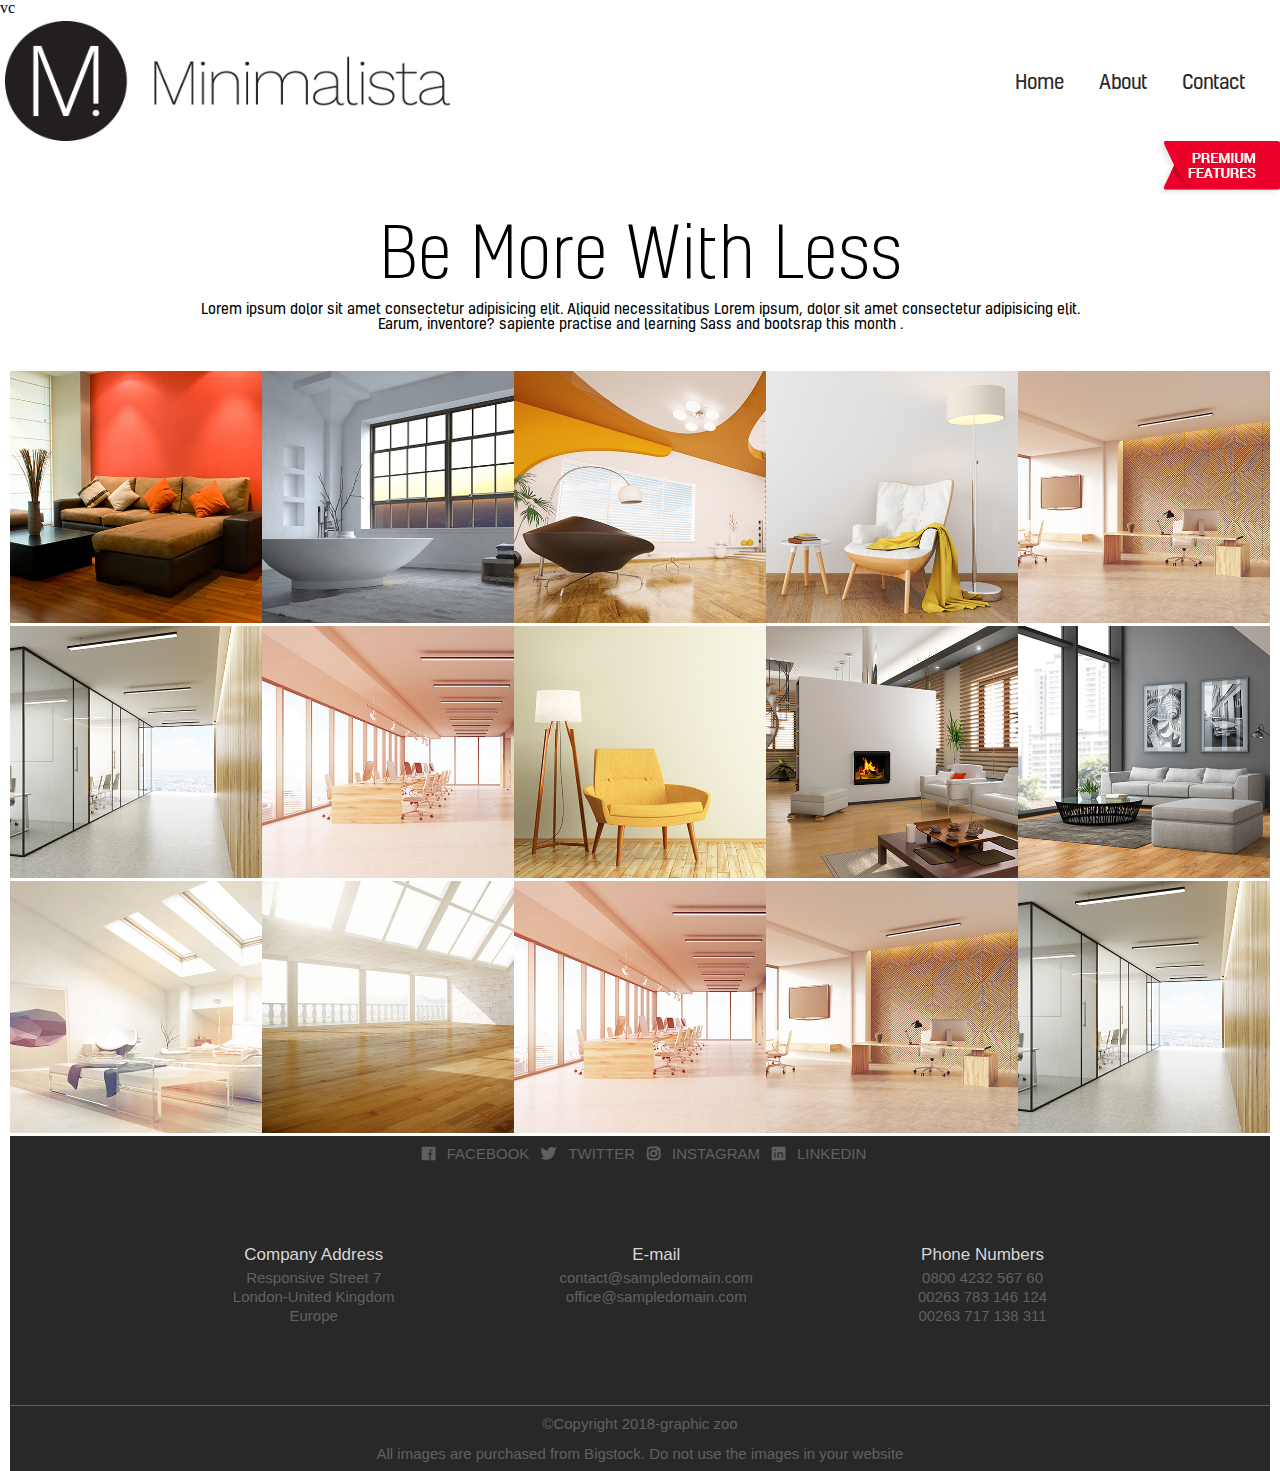
<file: index.html>
<!DOCTYPE html>
<html lang="en">
<head>
    <meta charset="UTF-8">
    <meta name="viewport" content="width=device-width, initial-scale=1.0">
    <title>Home Page</title>
    <link rel="stylesheet" href="./css/all.min.css">
vc    <link rel="stylesheet" href="./css/fonts.css">
    <link rel="stylesheet" href="./css/style.css">
</head>
<body>
    <!-- header -->
    <header>
        <img src="./img/logo-dark.png" alt="">
        <ul>
            <li><a href="index.html">Home</a></li>
            <li><a href="about.html">About</a></li>
            <li><a href="contact.html">Contact</a></li>
            
        </ul>
    </header>

    <!-- premium -->
    <section class="prem">
        <img src="./img/premium-features.png" alt="">
        
       <div class="intro">
        <h1>Be More With Less</h1>
        <p>Lorem ipsum dolor sit amet consectetur adipisicing elit. Aliquid necessitatibus Lorem ipsum, dolor sit amet consectetur adipisicing elit. Earum, inventore? sapiente practise and learning Sass and bootsrap this month .</p>
       </div>
    </section>

    <!-- gallery -->
    <section class="gallery">
        <div class="gallery-inner">
                <img class="image" src="./img/portfolio/thumb-01.jpg" alt="">
                <div class="image-overlay">
                    <div class="image-title">Reference Title</div>
                    <p class="image-description">Lorem ipsum, dolor sit amet consectetur adipisicing elit. Ipsum ipsa eaque totam, repudiandae voluptate reiciendis!</p>
                </div>
        </div>
        <div class="gallery-inner">
            <img class="image" src="./img/portfolio/thumb-02.jpg" alt="">
            <div class="image-overlay">
                <div class="image-title">Reference Title</div>
                <p class="image-description">Lorem ipsum, dolor sit amet consectetur adipisicing elit. Ipsum ipsa eaque totam, repudiandae voluptate reiciendis!</p>
            </div>
    </div>
    <div class="gallery-inner">
        <img class="image" src="./img/portfolio/thumb-03.jpg" alt="">
        <div class="image-overlay">
            <div class="image-title">Reference Title</div>
            <p class="image-description">Lorem ipsum, dolor sit amet consectetur adipisicing elit. Ipsum ipsa eaque totam, repudiandae voluptate reiciendis!</p>
        </div>
</div>
<div class="gallery-inner">
    <img class="image" src="./img/portfolio/thumb-04.jpg" alt="">
    <div class="image-overlay">
        <div class="image-title">Reference Title</div>
        <p class="image-description">Lorem ipsum, dolor sit amet consectetur adipisicing elit. Ipsum ipsa eaque totam, repudiandae voluptate reiciendis!</p>
    </div>
</div>
<div class="gallery-inner">
    <img class="image" src="./img/portfolio/thumb-05.jpg" alt="">
    <div class="image-overlay">
        <div class="image-title">Reference Title</div>
        <p class="image-description">Lorem ipsum, dolor sit amet consectetur adipisicing elit. Ipsum ipsa eaque totam, repudiandae voluptate reiciendis!</p>
    </div>
</div>
<div class="gallery-inner">
    <img class="image" src="./img/portfolio/thumb-06.jpg" alt="">
    <div class="image-overlay">
        <div class="image-title">Reference Title</div>
        <p class="image-description">Lorem ipsum, dolor sit amet consectetur adipisicing elit. Ipsum ipsa eaque totam, repudiandae voluptate reiciendis!</p>
    </div>
</div>
<div class="gallery-inner">
    <img class="image" src="./img/portfolio/thumb-07.jpg" alt="">
    <div class="image-overlay">
        <div class="image-title">Reference Title</div>
        <p class="image-description">Lorem ipsum, dolor sit amet consectetur adipisicing elit. Ipsum ipsa eaque totam, repudiandae voluptate reiciendis!</p>
    </div>
</div>
<div class="gallery-inner">
    <img class="image" src="./img/portfolio/thumb-08.jpg" alt="">
    <div class="image-overlay">
        <div class="image-title">Reference Title</div>
        <p class="image-description">Lorem ipsum, dolor sit amet consectetur adipisicing elit. Ipsum ipsa eaque totam, repudiandae voluptate reiciendis!</p>
    </div>
</div>
<div class="gallery-inner">
    <img class="image" src="./img/portfolio/thumb-09.jpg" alt="">
    <div class="image-overlay">
        <div class="image-title">Reference Title</div>
        <p class="image-description">Lorem ipsum, dolor sit amet consectetur adipisicing elit. Ipsum ipsa eaque totam, repudiandae voluptate reiciendis!</p>
    </div>
</div>
<div class="gallery-inner">
    <img class="image" src="./img/portfolio/thumb-10.jpg" alt="">
    <div class="image-overlay">
        <div class="image-title">Reference Title</div>
        <p class="image-description">Lorem ipsum, dolor sit amet consectetur adipisicing elit. Ipsum ipsa eaque totam, repudiandae voluptate reiciendis!</p>
    </div>
</div>
<div class="gallery-inner">
    <img class="image" src="./img/portfolio/thumb-11.jpg" alt="">
    <div class="image-overlay">
        <div class="image-title">Reference Title</div>
        <p class="image-description">Lorem ipsum, dolor sit amet consectetur adipisicing elit. Ipsum ipsa eaque totam, repudiandae voluptate reiciendis!</p>
    </div>
</div>
<div class="gallery-inner">
    <img class="image" src="./img/portfolio/thumb-12.jpg" alt="">
    <div class="image-overlay">
        <div class="image-title">Reference Title</div>
        <p class="image-description">Lorem ipsum, dolor sit amet consectetur adipisicing elit. Ipsum ipsa eaque totam, repudiandae voluptate reiciendis!</p>
    </div>
</div>
<div class="gallery-inner">
    <img class="image" src="./img/portfolio/thumb-07.jpg" alt="">
    <div class="image-overlay">
        <div class="image-title">Reference Title</div>
        <p class="image-description">Lorem ipsum, dolor sit amet consectetur adipisicing elit. Ipsum ipsa eaque totam, repudiandae voluptate reiciendis!</p>
    </div>
</div>
<div class="gallery-inner">
    <img class="image" src="./img/portfolio/thumb-05.jpg" alt="">
    <div class="image-overlay">
        <div class="image-title">Reference Title</div>
        <p class="image-description">Lorem ipsum, dolor sit amet consectetur adipisicing elit. Ipsum ipsa eaque totam, repudiandae voluptate reiciendis!</p>
    </div>
</div>
<div class="gallery-inner">
    <img class="image" src="./img/portfolio/thumb-06.jpg" alt="">
    <div class="image-overlay">
        <div class="image-title">Reference Title</div>
        <p class="image-description">Lorem ipsum, dolor sit amet consectetur adipisicing elit. Ipsum ipsa eaque totam, repudiandae voluptate reiciendis!</p>
    </div>
</div>


     
    </section>

    <!-- footer -->
    <footer>
        <div class="footer-inner">
            <div class="icons">
                <i class="fab fa-facebook">  </i>
                <p>FACEBOOK</p>
                <i class="fab fa-twitter">  </i>
                <p>TWITTER</p>
                <i class="fab fa-instagram"> </i>
                <p>INSTAGRAM</p>
                <i class="fab fa-linkedin"> </i>
                <p>LINKEDIN</p>
    
             </div>
    
            <div class="visit">
                
                <div class="visit-items">
                    <h2>Company Address</h2>
                    <p>Responsive Street 7</p>
                    <p>London-United Kingdom</p>
                    <p>Europe</p>
                </div>
                <div class="visit-items">
                    <h2>E-mail</h2>
                    <p>contact@sampledomain.com</p>
                    <p>office@sampledomain.com</p>
                </div>
                <div class="visit-items">
                    <h2>Phone Numbers</h2>
                    <p>0800 4232 567 60</p>
                    <p>00263 783 146 124</p>
                    <p>00263 717 138 311</p>
                </div>
            </div>
            <hr>
            <h3>&copy;Copyright 2018-graphic zoo</h3>
            <h4>All images are purchased from Bigstock. Do not use the images in your website</h4>

        </div>
     
    </footer>
</body>
</html>
</file>
<file: css/fonts.css>
@font-face{
    font-family: "Kelson-Regular";
    src: url(../Fonts/Kelson-Regular.ttf);
    font-style: normal;
}

@font-face{
    font-family: "Kelson-Light";
    src: url(../Fonts/Kelson-Light.ttf);
    font-style: normal;
}
</file>
<file: css/style.css>
*, *:before, *:after {
  -webkit-box-sizing: border-box;
          box-sizing: border-box;
}

html, body, div, span, object, iframe, figure, h1, h2, h3, h4, h5, h6, p, blockquote, pre, a, code, em, img, small, strike, strong, sub, sup, tt, b, u, i, ol, ul, li, fieldset, form, label, table, caption, tbody, tfoot, thead, tr, th, td, main, canvas, embed, footer, header, nav, section, video {
  margin: 0;
  padding: 0;
  border: 0;
  font-size: 100%;
  font: inherit;
  vertical-align: baseline;
  text-rendering: optimizeLegibility;
  -webkit-font-smoothing: antialiased;
  -webkit-text-size-adjust: none;
     -moz-text-size-adjust: none;
      -ms-text-size-adjust: none;
          text-size-adjust: none;
}

footer, header, nav, section, main {
  display: block;
}

body {
  line-height: 1;
}

ol, ul {
  list-style: none;
}

blockquote, q {
  quotes: none;
}

blockquote:before, blockquote:after, q:before, q:after {
  content: '';
  content: none;
}

table {
  border-collapse: collapse;
  border-spacing: 0;
}

input {
  -webkit-appearance: none;
  border-radius: 0;
}

@-webkit-keyframes animate {
  0% {
    -webkit-transform: scale(1);
            transform: scale(1);
  }
  100% {
    -webkit-transform: scale(1.5);
            transform: scale(1.5);
  }
}

@keyframes animate {
  0% {
    -webkit-transform: scale(1);
            transform: scale(1);
  }
  100% {
    -webkit-transform: scale(1.5);
            transform: scale(1.5);
  }
}

header {
  display: -webkit-box;
  display: -ms-flexbox;
  display: flex;
  font-family: "Kelson-Regular";
  padding: 5px;
  -webkit-box-pack: justify;
      -ms-flex-pack: justify;
          justify-content: space-between;
  -webkit-box-align: center;
      -ms-flex-align: center;
          align-items: center;
}

header img {
  width: 35%;
}

header ul {
  list-style: none;
  display: -webkit-box;
  display: -ms-flexbox;
  display: flex;
  color: #282828;
}

header li a {
  color: #282828;
  text-decoration: none;
  display: -webkit-box;
  display: -ms-flexbox;
  display: flex;
  font-size: 12px;
  margin-left: 5px;
}

.prem img {
  top: 45px;
  right: 0;
  position: fixed;
}

.prem .intro h1 {
  font-size: 45px;
  font-weight: lighter;
  font-family: "Kelson-Light";
  text-align: center;
  margin-top: 70px;
}

.prem .intro p {
  font-family: "Kelson-Regular";
  text-align: center;
  font-size: 12px;
  margin: 5px auto 30px auto;
  padding: 5px;
}

.info {
  font-family: "Kelson-Light";
  padding: 5px;
  color: #606060;
}

.info img {
  width: 100%;
}

.info .info-inner {
  background-color: #282828;
  padding: 0px;
  text-align: center;
}

.info .info-inner i {
  color: #D6D6D6;
  font-size: 20px;
  margin-top: 20px;
}

.info .info-inner h2 {
  text-align: center;
  padding: 5px;
  margin-top: 5px;
  font-size: 17px;
  color: #D6D6D6;
}

.info .info-inner p {
  text-align: center;
  font-size: 13px;
  padding: 2px;
  color: #606060;
}

.offers .offers-inner {
  padding: 5px;
}

.offers .img {
  height: 200px;
  width: 100%;
  padding: 0 5px;
  overflow: hidden;
}

.offers .img:hover img {
  -webkit-transform: scale(1.5);
          transform: scale(1.5);
}

.offers .img img {
  width: 100%;
  -webkit-transform: translateY(-50px);
          transform: translateY(-50px);
  height: auto;
  padding: 0;
  -webkit-transition: all 0.7s ease-in-out;
  transition: all 0.7s ease-in-out;
}

.offers h4 {
  font-family: "Kelson-Regular";
  text-align: center;
  padding: 5px;
  margin-top: 10px;
  font-size: 20px;
  color: #434343;
}

.offers p {
  font-family: "Kelson-Regular";
  text-align: center;
  font-size: 12px;
  margin: 5px 0px 10px 0px;
  padding: 5px;
  color: #4B4B4B;
}

.team {
  text-align: center;
}

.team h2 {
  font-family: 'Kelson-Light';
  padding: 5px;
  margin: 20px auto 5px auto;
  font-size: 40px;
  color: #434343;
}

.team p {
  font-family: "Kelson-Regular";
  text-align: center;
  font-size: 12px;
  margin: 5px 0px 10px 0px;
  padding: 5px;
  color: #606060;
}

.teams {
  font-family: "Kelson-Regular";
  padding: 0px 5px;
}

.teams img {
  width: 100%;
}

.teams h4 {
  padding: 5px;
  font-size: 17px;
}

.teams p {
  padding: 0px 0px 0px 5px;
  font-size: 12px;
}

.teams i {
  padding: 5px 0px 20px 5px;
  color: #606060;
}

.Sub {
  padding: 10px;
}

.Sub h5 {
  font-family: "Kelson-Regular";
  color: #434343;
  margin: 50px 0px 15px 0px;
  font-size: 20px;
  text-align: center;
}

.Sub #subject {
  width: 90%;
  padding: 10px;
  font-size: 15px;
  margin-top: 5px;
  font-family: "Kelson-Regular";
}

.Sub #sub {
  width: 90%;
  padding: 10px;
  font-family: "Kelson-Regular";
  color: #D6D6D6;
  background-color: #E4A62F;
  border-color: white;
}

.Sub #message {
  font-size: 15px;
  margin-top: 5px;
  border-color: #434343;
  padding: 5px;
  font-family: "Kelson-Regular";
}

.Sub .name {
  display: -webkit-box;
  display: -ms-flexbox;
  display: flex;
  -webkit-box-orient: vertical;
  -webkit-box-direction: normal;
      -ms-flex-direction: column;
          flex-direction: column;
}

.Sub .name #name {
  width: 90%;
  padding: 10px;
  font-size: 15px;
  font-family: "Kelson-regular";
}

.Sub .name #email {
  width: 90%;
  padding: 10px;
  font-size: 15px;
  margin-bottom: 5px;
  font-family: "Kelson-Regular";
}

.logo {
  padding: 5px;
  -webkit-box-pack: justify;
      -ms-flex-pack: justify;
          justify-content: space-between;
  display: -webkit-box;
  display: -ms-flexbox;
  display: flex;
}

.logo .logo-inner {
  -webkit-box-pack: space-evenly;
      -ms-flex-pack: space-evenly;
          justify-content: space-evenly;
  display: -webkit-box;
  display: -ms-flexbox;
  display: flex;
  -webkit-box-align: center;
      -ms-flex-align: center;
          align-items: center;
  margin: 0 auto;
  -ms-flex-wrap: wrap;
      flex-wrap: wrap;
}

.logo .logo-inner img {
  width: 40%;
  -webkit-box-pack: space-evenly;
      -ms-flex-pack: space-evenly;
          justify-content: space-evenly;
}

.gallery {
  display: -webkit-box;
  display: -ms-flexbox;
  display: flex;
  width: 100%;
  -ms-flex-wrap: wrap;
      flex-wrap: wrap;
  padding: 0px 2px;
}

.gallery .gallery-inner {
  width: 33%;
  position: relative;
}

.gallery .gallery-inner .image-overlay {
  position: absolute;
  top: 0;
  left: 0;
  width: 100%;
  height: 100%;
  background-color: #ffd90098;
  color: #ffffff;
  font-family: 'Kelson-Regular';
  display: -webkit-box;
  display: -ms-flexbox;
  display: flex;
  -webkit-box-orient: vertical;
  -webkit-box-direction: normal;
      -ms-flex-direction: column;
          flex-direction: column;
  -webkit-box-align: center;
      -ms-flex-align: center;
          align-items: center;
  -webkit-box-pack: center;
      -ms-flex-pack: center;
          justify-content: center;
  padding: 10px;
  opacity: 0;
  -webkit-transition: all 0.7s ease-in-out;
  transition: all 0.7s ease-in-out;
}

.gallery .gallery-inner .image-overlay:hover {
  opacity: 1;
}

.gallery .gallery-inner .image-overlay .image-title {
  font-size: 15px;
  font-weight: bold;
}

.gallery .gallery-inner .image-overlay .image-description {
  font-size: 10px;
  margin-top: 10px;
}

.gallery .gallery-inner img {
  width: 100%;
  padding-top: 0px;
}

.gallery .gallery-inner img .image {
  display: block;
  width: 100%;
}

.gallery .gallery-inner img img {
  width: 100%;
  padding-top: 0px;
}

footer {
  font-family: -apple-system, BlinkMacSystemFont, 'Segoe UI', Roboto, Oxygen, Ubuntu, Cantarell, 'Open Sans', 'Helvetica Neue', sans-serif;
  color: #606060;
  padding: 0px 3px;
}

footer .footer-inner {
  background-color: #282828;
}

footer .footer-inner .icons {
  -webkit-box-pack: center;
      -ms-flex-pack: center;
          justify-content: center;
  display: -webkit-box;
  display: -ms-flexbox;
  display: flex;
  -webkit-box-align: center;
      -ms-flex-align: center;
          align-items: center;
}

footer i {
  font-size: 15px;
  font-family: -apple-system, BlinkMacSystemFont, 'Segoe UI', Roboto, Oxygen, Ubuntu, Cantarell, 'Open Sans', 'Helvetica Neue', sans-serif;
  padding: 2px 2px;
  font-weight: bolder;
}

footer h2 {
  text-align: center;
  padding: 5px;
  margin-top: 10px;
  font-size: 17px;
  color: #D6D6D6;
}

footer p {
  text-align: center;
  font-size: 12px;
  padding: 2px;
  color: #606060;
}

footer hr {
  height: 1px;
  border: none;
  background-color: #606060;
  margin: 20px 0px 10px 0px;
}

footer h3 {
  text-align: center;
  font-size: 12px;
  margin-bottom: 5px;
  color: #606060;
}

footer h4 {
  text-align: center;
  padding: 10px;
  font-size: 12px;
  color: #606060;
}

@media (min-width: 568px) {
  footer p {
    font-size: 15px;
  }
  footer h3 {
    font-size: 15px;
  }
  footer h4 {
    font-size: 15px;
  }
  footer i {
    font-size: 17px;
    padding: 2px 2px;
  }
  .info .info-inner {
    display: -webkit-box;
    display: -ms-flexbox;
    display: flex;
  }
  .info .info-inner img {
    width: 52%;
  }
  .info .info-inner .info-inner-item {
    display: -webkit-box;
    display: -ms-flexbox;
    display: flex;
    -webkit-box-orient: vertical;
    -webkit-box-direction: normal;
        -ms-flex-direction: column;
            flex-direction: column;
    padding: 50px;
  }
  .Sub h5 {
    font-size: 30px;
  }
  .Sub .name {
    display: -webkit-box;
    display: -ms-flexbox;
    display: flex;
    -webkit-box-orient: horizontal;
    -webkit-box-direction: normal;
        -ms-flex-direction: row;
            flex-direction: row;
    padding: 0px;
  }
  .Sub .name #email {
    width: 45%;
    padding: 13px;
  }
  .Sub .name #name {
    width: 45%;
    margin-left: 5px;
    padding: 5px;
    margin-bottom: 5px;
  }
  .Sub #message {
    padding: 10px;
    width: 90%;
    margin-top: 10px;
  }
  .Sub #sub {
    padding: 15px;
  }
  .offers {
    display: -webkit-box;
    display: -ms-flexbox;
    display: flex;
  }
  .offers .img {
    width: 100%;
    height: 120px;
  }
  .offers img {
    width: 100%;
  }
  .offers h4 {
    font-size: 16px;
  }
  .offers p {
    font-size: 10px;
  }
  .teams {
    text-align: center;
  }
  .teams .teams-inner {
    display: -webkit-box;
    display: -ms-flexbox;
    display: flex;
    width: 60%;
    padding: 5px;
  }
  .teams .teams-inner .inner {
    padding: 60px;
  }
  .teams .teams-inner .inner h4 {
    font-size: 25px;
  }
  .teams .teams-inner .inner p {
    font-size: 15px;
  }
  .teams .teams-inner .inner i {
    font-size: 20px;
  }
  .logo .logo-inner img {
    width: 30%;
  }
}

@media (min-width: 768px) {
  header li a {
    color: #282828;
    text-decoration: none;
    display: -webkit-box;
    display: -ms-flexbox;
    display: flex;
    font-size: 12px;
    margin-right: 30px;
  }
  .info .info-inner {
    display: -webkit-box;
    display: -ms-flexbox;
    display: flex;
  }
  .info .info-inner img {
    width: 52%;
  }
  .info .info-inner .info-inner-item {
    display: -webkit-box;
    display: -ms-flexbox;
    display: flex;
    -webkit-box-orient: vertical;
    -webkit-box-direction: normal;
        -ms-flex-direction: column;
            flex-direction: column;
    padding: 100px;
  }
  .prem img {
    top: 80px;
    right: 0;
    position: fixed;
  }
  .prem .intro h1 {
    font-size: 50px;
    font-weight: lighter;
    font-family: "Kelson-Light";
    text-align: center;
    margin-top: 70px;
  }
  .prem .intro p {
    font-family: "Kelson-Regular";
    text-align: center;
    font-size: 12px;
    padding: 10px 70px 10px 70px;
  }
  .gallery {
    display: -webkit-box;
    display: -ms-flexbox;
    display: flex;
    width: 100%;
    -ms-flex-wrap: wrap;
        flex-wrap: wrap;
  }
  .gallery .gallery-inner {
    width: 20%;
  }
  .gallery .gallery-inner img {
    width: 100%;
    padding-top: 0px;
  }
  footer {
    text-align: center;
  }
  footer .visit {
    display: -webkit-box;
    display: -ms-flexbox;
    display: flex;
    -webkit-box-pack: center;
        -ms-flex-pack: center;
            justify-content: center;
    padding: 60px;
    -webkit-box-pack: space-evenly;
        -ms-flex-pack: space-evenly;
            justify-content: space-evenly;
  }
  footer i {
    font-size: 15px;
    padding: 10px;
  }
  .offers {
    display: -webkit-box;
    display: -ms-flexbox;
    display: flex;
    padding: 80px;
  }
  .offers img {
    padding: 20px;
    width: 100%;
  }
  .offers p {
    font-family: "Kelson-Regular";
    text-align: center;
    font-size: 10px;
    margin: 5px 0px 10px 0px;
    padding: 5px;
    color: #4B4B4B;
  }
  .offers h4 {
    font-family: "Kelson-Regular";
    text-align: center;
    padding: 5px;
    margin-top: 10px;
    font-size: 13px;
    color: #434343;
  }
  .team p {
    padding: 0px 100px;
  }
  .teams {
    display: -webkit-box;
    display: -ms-flexbox;
    display: flex;
    -webkit-box-pack: center;
        -ms-flex-pack: center;
            justify-content: center;
    -webkit-box-align: center;
        -ms-flex-align: center;
            align-items: center;
  }
  .teams i {
    font-size: 40px;
  }
  .teams .teams-inner {
    display: block;
    width: 18%;
    padding: 8px;
  }
  .teams .teams-inner .inner {
    padding: 0px;
  }
  .teams .teams-inner .inner h4 {
    font-size: 13px;
  }
  .teams .teams-inner .inner p {
    font-size: 10px;
  }
  .teams .teams-inner .inner i {
    font-size: 13px;
  }
  .logo .logo-inner {
    padding: 25px;
  }
  .logo .logo-inner img {
    width: 17%;
  }
  .Sub {
    text-align: center;
  }
  .Sub .name {
    -webkit-box-pack: center;
        -ms-flex-pack: center;
            justify-content: center;
  }
  .Sub .name #email {
    padding: 5px;
    width: 25%;
  }
  .Sub .name #name {
    width: 25%;
    padding: 5px;
  }
  .Sub #subject {
    width: 50%;
    padding: 5px;
  }
  .Sub #message {
    padding: 5px;
    width: 50%;
    margin-top: 10px;
  }
  .Sub #sub {
    padding: 5px;
    width: 50%;
  }
  .Sub h5 {
    font-size: 22px;
  }
}

@media (min-width: 992px) {
  header li a {
    color: #282828;
    text-decoration: none;
    display: -webkit-box;
    display: -ms-flexbox;
    display: flex;
    font-size: 12px;
    margin-right: 30px;
  }
  .info .info-inner {
    display: -webkit-box;
    display: -ms-flexbox;
    display: flex;
  }
  .info .info-inner img {
    width: 55%;
  }
  .info .info-inner .info-inner-item {
    display: -webkit-box;
    display: -ms-flexbox;
    display: flex;
    -webkit-box-orient: vertical;
    -webkit-box-direction: normal;
        -ms-flex-direction: column;
            flex-direction: column;
    padding: 180px;
  }
  .offers .img {
    width: 100%;
    height: 170px;
  }
  .offers h4 {
    font-size: 18px;
  }
  .offers p {
    font-size: 12px;
  }
  .gallery {
    display: -webkit-box;
    display: -ms-flexbox;
    display: flex;
    padding: 0px 10px;
    width: 100%;
    -ms-flex-wrap: wrap;
        flex-wrap: wrap;
  }
  .gallery .gallery-inner {
    width: 20%;
    position: relative;
  }
  .gallery .gallery-inner .image-overlay {
    position: absolute;
    top: 0;
    left: 0;
    width: 100%;
    height: 100%;
    background-color: #ffd90098;
    color: #ffffff;
    font-family: 'Kelson-Regular';
    display: -webkit-box;
    display: -ms-flexbox;
    display: flex;
    -webkit-box-orient: vertical;
    -webkit-box-direction: normal;
        -ms-flex-direction: column;
            flex-direction: column;
    -webkit-box-align: center;
        -ms-flex-align: center;
            align-items: center;
    -webkit-box-pack: center;
        -ms-flex-pack: center;
            justify-content: center;
    padding: 10px;
    opacity: 0;
    -webkit-transition: all 0.7s ease-in-out;
    transition: all 0.7s ease-in-out;
  }
  .gallery .gallery-inner .image-overlay:hover {
    opacity: 1;
  }
  .gallery .gallery-inner .image-overlay .image-title {
    font-size: 25px;
    font-weight: bold;
  }
  .gallery .gallery-inner .image-overlay .image-description {
    font-size: 15px;
    margin-top: 10px;
  }
  .gallery .gallery-inner img {
    width: 100%;
    padding-top: 0px;
  }
  footer {
    padding: 0px 10px;
  }
  .prem img {
    top: 80px;
    right: 0;
    position: fixed;
  }
  .prem .intro p {
    padding: 10px 120px 10px 120px;
  }
}

@media (min-width: 1200px) {
  header li a {
    color: #282828;
    text-decoration: none;
    display: -webkit-box;
    display: -ms-flexbox;
    display: flex;
    font-size: 20px;
    margin-right: 30px;
  }
  .offers {
    display: -webkit-box;
    display: -ms-flexbox;
    display: flex;
    padding: 30px 200px;
  }
  .offers .offers-inner {
    width: 30%;
    padding: 5px;
  }
  .offers .offers-inner .img {
    height: 200px;
    width: 100%;
    padding: 0;
    overflow: hidden;
  }
  .offers .offers-inner .img:hover img {
    -webkit-transform: scale(1.5);
            transform: scale(1.5);
  }
  .offers .offers-inner .img img {
    width: 100%;
    -webkit-transform: translateY(-50px);
            transform: translateY(-50px);
    height: auto;
    padding: 0;
    -webkit-transition: all 0.7s ease-in-out;
    transition: all 0.7s ease-in-out;
  }
  .offers h4 {
    font-family: "Kelson-Regular";
    text-align: center;
    padding: 5px;
    margin-top: 10px;
    font-size: 20px;
    color: #434343;
  }
  .offers p {
    font-family: "Kelson-Regular";
    text-align: center;
    font-size: 15px;
    margin: 5px 0px 10px 0px;
    padding: 0;
    color: #4B4B4B;
  }
  .teams .teams-inner .inner h4 {
    font-size: 20px;
  }
  .teams .teams-inner .inner p {
    font-size: 15px;
  }
  .teams .teams-inner .inner i {
    font-size: 20px;
  }
  .team h2 {
    font-size: 60px;
  }
  .team p {
    padding: 0px 350px;
    font-size: 15px;
  }
  .info .info-inner {
    display: -webkit-box;
    display: -ms-flexbox;
    display: flex;
  }
  .info .info-inner img {
    width: 100%;
  }
  .info .info-inner .info-inner-item {
    display: -webkit-box;
    display: -ms-flexbox;
    display: flex;
    -webkit-box-orient: vertical;
    -webkit-box-direction: normal;
        -ms-flex-direction: column;
            flex-direction: column;
    padding: 160px 275px;
  }
  .prem img {
    top: 140px;
    right: 0;
    position: fixed;
  }
  .prem .intro h1 {
    font-size: 70px;
    font-weight: lighter;
    font-family: "Kelson-Light";
    text-align: center;
    margin-top: 70px;
  }
  .prem .intro p {
    padding: 10px 200px;
    font-size: 15px;
  }
  .gallery {
    display: -webkit-box;
    display: -ms-flexbox;
    display: flex;
    width: 100%;
    -ms-flex-wrap: wrap;
        flex-wrap: wrap;
  }
  .gallery .gallery-inner {
    width: 20%;
    position: relative;
  }
  .gallery .gallery-inner .image-overlay {
    position: absolute;
    top: 0;
    left: 0;
    width: 100%;
    height: 100%;
    background-color: #ffd90098;
    color: #ffffff;
    font-family: 'Kelson-Regular';
    display: -webkit-box;
    display: -ms-flexbox;
    display: flex;
    -webkit-box-orient: vertical;
    -webkit-box-direction: normal;
        -ms-flex-direction: column;
            flex-direction: column;
    -webkit-box-align: center;
        -ms-flex-align: center;
            align-items: center;
    -webkit-box-pack: center;
        -ms-flex-pack: center;
            justify-content: center;
    padding: 10px;
    opacity: 0;
    -webkit-transition: all 0.7s ease-in-out;
    transition: all 0.7s ease-in-out;
  }
  .gallery .gallery-inner .image-overlay:hover {
    opacity: 1;
  }
  .gallery .gallery-inner .image-overlay .image-title {
    font-size: 25px;
    font-weight: bold;
  }
  .gallery .gallery-inner .image-overlay .image-description {
    font-size: 15px;
    margin-top: 10px;
  }
  .gallery .gallery-inner img {
    width: 100%;
    padding-top: 0px;
  }
}
/*# sourceMappingURL=style.css.map */
</file>
<file: css/all.min.css>
.fa,.fab,.fal,.far,.fas{-moz-osx-font-smoothing:grayscale;-webkit-font-smoothing:antialiased;display:inline-block;font-style:normal;font-variant:normal;text-rendering:auto;line-height:1}.fa-lg{font-size:1.33333em;line-height:.75em;vertical-align:-.0667em}.fa-xs{font-size:.75em}.fa-sm{font-size:.875em}.fa-1x{font-size:1em}.fa-2x{font-size:2em}.fa-3x{font-size:3em}.fa-4x{font-size:4em}.fa-5x{font-size:5em}.fa-6x{font-size:6em}.fa-7x{font-size:7em}.fa-8x{font-size:8em}.fa-9x{font-size:9em}.fa-10x{font-size:10em}.fa-fw{text-align:center;width:1.25em}.fa-ul{list-style-type:none;margin-left:2.5em;padding-left:0}.fa-ul>li{position:relative}.fa-li{left:-2em;position:absolute;text-align:center;width:2em;line-height:inherit}.fa-border{border:.08em solid #eee;border-radius:.1em;padding:.2em .25em .15em}.fa-pull-left{float:left}.fa-pull-right{float:right}.fa.fa-pull-left,.fab.fa-pull-left,.fal.fa-pull-left,.far.fa-pull-left,.fas.fa-pull-left{margin-right:.3em}.fa.fa-pull-right,.fab.fa-pull-right,.fal.fa-pull-right,.far.fa-pull-right,.fas.fa-pull-right{margin-left:.3em}.fa-spin{animation:fa-spin 2s infinite linear}.fa-pulse{animation:fa-spin 1s infinite steps(8)}@keyframes fa-spin{0%{transform:rotate(0deg)}to{transform:rotate(1turn)}}.fa-rotate-90{-ms-filter:"progid:DXImageTransform.Microsoft.BasicImage(rotation=1)";transform:rotate(90deg)}.fa-rotate-180{-ms-filter:"progid:DXImageTransform.Microsoft.BasicImage(rotation=2)";transform:rotate(180deg)}.fa-rotate-270{-ms-filter:"progid:DXImageTransform.Microsoft.BasicImage(rotation=3)";transform:rotate(270deg)}.fa-flip-horizontal{-ms-filter:"progid:DXImageTransform.Microsoft.BasicImage(rotation=0, mirror=1)";transform:scaleX(-1)}.fa-flip-vertical{transform:scaleY(-1)}.fa-flip-both,.fa-flip-horizontal.fa-flip-vertical,.fa-flip-vertical{-ms-filter:"progid:DXImageTransform.Microsoft.BasicImage(rotation=2, mirror=1)"}.fa-flip-both,.fa-flip-horizontal.fa-flip-vertical{transform:scale(-1)}:root .fa-flip-both,:root .fa-flip-horizontal,:root .fa-flip-vertical,:root .fa-rotate-90,:root .fa-rotate-180,:root .fa-rotate-270{filter:none}.fa-stack{display:inline-block;height:2em;line-height:2em;position:relative;vertical-align:middle;width:2.5em}.fa-stack-1x,.fa-stack-2x{left:0;position:absolute;text-align:center;width:100%}.fa-stack-1x{line-height:inherit}.fa-stack-2x{font-size:2em}.fa-inverse{color:#fff}.fa-500px:before{content:"\f26e"}.fa-accessible-icon:before{content:"\f368"}.fa-accusoft:before{content:"\f369"}.fa-acquisitions-incorporated:before{content:"\f6af"}.fa-ad:before{content:"\f641"}.fa-address-book:before{content:"\f2b9"}.fa-address-card:before{content:"\f2bb"}.fa-adjust:before{content:"\f042"}.fa-adn:before{content:"\f170"}.fa-adobe:before{content:"\f778"}.fa-adversal:before{content:"\f36a"}.fa-affiliatetheme:before{content:"\f36b"}.fa-air-freshener:before{content:"\f5d0"}.fa-algolia:before{content:"\f36c"}.fa-align-center:before{content:"\f037"}.fa-align-justify:before{content:"\f039"}.fa-align-left:before{content:"\f036"}.fa-align-right:before{content:"\f038"}.fa-alipay:before{content:"\f642"}.fa-allergies:before{content:"\f461"}.fa-amazon:before{content:"\f270"}.fa-amazon-pay:before{content:"\f42c"}.fa-ambulance:before{content:"\f0f9"}.fa-american-sign-language-interpreting:before{content:"\f2a3"}.fa-amilia:before{content:"\f36d"}.fa-anchor:before{content:"\f13d"}.fa-android:before{content:"\f17b"}.fa-angellist:before{content:"\f209"}.fa-angle-double-down:before{content:"\f103"}.fa-angle-double-left:before{content:"\f100"}.fa-angle-double-right:before{content:"\f101"}.fa-angle-double-up:before{content:"\f102"}.fa-angle-down:before{content:"\f107"}.fa-angle-left:before{content:"\f104"}.fa-angle-right:before{content:"\f105"}.fa-angle-up:before{content:"\f106"}.fa-angry:before{content:"\f556"}.fa-angrycreative:before{content:"\f36e"}.fa-angular:before{content:"\f420"}.fa-ankh:before{content:"\f644"}.fa-app-store:before{content:"\f36f"}.fa-app-store-ios:before{content:"\f370"}.fa-apper:before{content:"\f371"}.fa-apple:before{content:"\f179"}.fa-apple-alt:before{content:"\f5d1"}.fa-apple-pay:before{content:"\f415"}.fa-archive:before{content:"\f187"}.fa-archway:before{content:"\f557"}.fa-arrow-alt-circle-down:before{content:"\f358"}.fa-arrow-alt-circle-left:before{content:"\f359"}.fa-arrow-alt-circle-right:before{content:"\f35a"}.fa-arrow-alt-circle-up:before{content:"\f35b"}.fa-arrow-circle-down:before{content:"\f0ab"}.fa-arrow-circle-left:before{content:"\f0a8"}.fa-arrow-circle-right:before{content:"\f0a9"}.fa-arrow-circle-up:before{content:"\f0aa"}.fa-arrow-down:before{content:"\f063"}.fa-arrow-left:before{content:"\f060"}.fa-arrow-right:before{content:"\f061"}.fa-arrow-up:before{content:"\f062"}.fa-arrows-alt:before{content:"\f0b2"}.fa-arrows-alt-h:before{content:"\f337"}.fa-arrows-alt-v:before{content:"\f338"}.fa-artstation:before{content:"\f77a"}.fa-assistive-listening-systems:before{content:"\f2a2"}.fa-asterisk:before{content:"\f069"}.fa-asymmetrik:before{content:"\f372"}.fa-at:before{content:"\f1fa"}.fa-atlas:before{content:"\f558"}.fa-atlassian:before{content:"\f77b"}.fa-atom:before{content:"\f5d2"}.fa-audible:before{content:"\f373"}.fa-audio-description:before{content:"\f29e"}.fa-autoprefixer:before{content:"\f41c"}.fa-avianex:before{content:"\f374"}.fa-aviato:before{content:"\f421"}.fa-award:before{content:"\f559"}.fa-aws:before{content:"\f375"}.fa-baby:before{content:"\f77c"}.fa-baby-carriage:before{content:"\f77d"}.fa-backspace:before{content:"\f55a"}.fa-backward:before{content:"\f04a"}.fa-bacon:before{content:"\f7e5"}.fa-balance-scale:before{content:"\f24e"}.fa-ban:before{content:"\f05e"}.fa-band-aid:before{content:"\f462"}.fa-bandcamp:before{content:"\f2d5"}.fa-barcode:before{content:"\f02a"}.fa-bars:before{content:"\f0c9"}.fa-baseball-ball:before{content:"\f433"}.fa-basketball-ball:before{content:"\f434"}.fa-bath:before{content:"\f2cd"}.fa-battery-empty:before{content:"\f244"}.fa-battery-full:before{content:"\f240"}.fa-battery-half:before{content:"\f242"}.fa-battery-quarter:before{content:"\f243"}.fa-battery-three-quarters:before{content:"\f241"}.fa-bed:before{content:"\f236"}.fa-beer:before{content:"\f0fc"}.fa-behance:before{content:"\f1b4"}.fa-behance-square:before{content:"\f1b5"}.fa-bell:before{content:"\f0f3"}.fa-bell-slash:before{content:"\f1f6"}.fa-bezier-curve:before{content:"\f55b"}.fa-bible:before{content:"\f647"}.fa-bicycle:before{content:"\f206"}.fa-bimobject:before{content:"\f378"}.fa-binoculars:before{content:"\f1e5"}.fa-biohazard:before{content:"\f780"}.fa-birthday-cake:before{content:"\f1fd"}.fa-bitbucket:before{content:"\f171"}.fa-bitcoin:before{content:"\f379"}.fa-bity:before{content:"\f37a"}.fa-black-tie:before{content:"\f27e"}.fa-blackberry:before{content:"\f37b"}.fa-blender:before{content:"\f517"}.fa-blender-phone:before{content:"\f6b6"}.fa-blind:before{content:"\f29d"}.fa-blog:before{content:"\f781"}.fa-blogger:before{content:"\f37c"}.fa-blogger-b:before{content:"\f37d"}.fa-bluetooth:before{content:"\f293"}.fa-bluetooth-b:before{content:"\f294"}.fa-bold:before{content:"\f032"}.fa-bolt:before{content:"\f0e7"}.fa-bomb:before{content:"\f1e2"}.fa-bone:before{content:"\f5d7"}.fa-bong:before{content:"\f55c"}.fa-book:before{content:"\f02d"}.fa-book-dead:before{content:"\f6b7"}.fa-book-medical:before{content:"\f7e6"}.fa-book-open:before{content:"\f518"}.fa-book-reader:before{content:"\f5da"}.fa-bookmark:before{content:"\f02e"}.fa-bowling-ball:before{content:"\f436"}.fa-box:before{content:"\f466"}.fa-box-open:before{content:"\f49e"}.fa-boxes:before{content:"\f468"}.fa-braille:before{content:"\f2a1"}.fa-brain:before{content:"\f5dc"}.fa-bread-slice:before{content:"\f7ec"}.fa-briefcase:before{content:"\f0b1"}.fa-briefcase-medical:before{content:"\f469"}.fa-broadcast-tower:before{content:"\f519"}.fa-broom:before{content:"\f51a"}.fa-brush:before{content:"\f55d"}.fa-btc:before{content:"\f15a"}.fa-bug:before{content:"\f188"}.fa-building:before{content:"\f1ad"}.fa-bullhorn:before{content:"\f0a1"}.fa-bullseye:before{content:"\f140"}.fa-burn:before{content:"\f46a"}.fa-buromobelexperte:before{content:"\f37f"}.fa-bus:before{content:"\f207"}.fa-bus-alt:before{content:"\f55e"}.fa-business-time:before{content:"\f64a"}.fa-buysellads:before{content:"\f20d"}.fa-calculator:before{content:"\f1ec"}.fa-calendar:before{content:"\f133"}.fa-calendar-alt:before{content:"\f073"}.fa-calendar-check:before{content:"\f274"}.fa-calendar-day:before{content:"\f783"}.fa-calendar-minus:before{content:"\f272"}.fa-calendar-plus:before{content:"\f271"}.fa-calendar-times:before{content:"\f273"}.fa-calendar-week:before{content:"\f784"}.fa-camera:before{content:"\f030"}.fa-camera-retro:before{content:"\f083"}.fa-campground:before{content:"\f6bb"}.fa-canadian-maple-leaf:before{content:"\f785"}.fa-candy-cane:before{content:"\f786"}.fa-cannabis:before{content:"\f55f"}.fa-capsules:before{content:"\f46b"}.fa-car:before{content:"\f1b9"}.fa-car-alt:before{content:"\f5de"}.fa-car-battery:before{content:"\f5df"}.fa-car-crash:before{content:"\f5e1"}.fa-car-side:before{content:"\f5e4"}.fa-caret-down:before{content:"\f0d7"}.fa-caret-left:before{content:"\f0d9"}.fa-caret-right:before{content:"\f0da"}.fa-caret-square-down:before{content:"\f150"}.fa-caret-square-left:before{content:"\f191"}.fa-caret-square-right:before{content:"\f152"}.fa-caret-square-up:before{content:"\f151"}.fa-caret-up:before{content:"\f0d8"}.fa-carrot:before{content:"\f787"}.fa-cart-arrow-down:before{content:"\f218"}.fa-cart-plus:before{content:"\f217"}.fa-cash-register:before{content:"\f788"}.fa-cat:before{content:"\f6be"}.fa-cc-amazon-pay:before{content:"\f42d"}.fa-cc-amex:before{content:"\f1f3"}.fa-cc-apple-pay:before{content:"\f416"}.fa-cc-diners-club:before{content:"\f24c"}.fa-cc-discover:before{content:"\f1f2"}.fa-cc-jcb:before{content:"\f24b"}.fa-cc-mastercard:before{content:"\f1f1"}.fa-cc-paypal:before{content:"\f1f4"}.fa-cc-stripe:before{content:"\f1f5"}.fa-cc-visa:before{content:"\f1f0"}.fa-centercode:before{content:"\f380"}.fa-centos:before{content:"\f789"}.fa-certificate:before{content:"\f0a3"}.fa-chair:before{content:"\f6c0"}.fa-chalkboard:before{content:"\f51b"}.fa-chalkboard-teacher:before{content:"\f51c"}.fa-charging-station:before{content:"\f5e7"}.fa-chart-area:before{content:"\f1fe"}.fa-chart-bar:before{content:"\f080"}.fa-chart-line:before{content:"\f201"}.fa-chart-pie:before{content:"\f200"}.fa-check:before{content:"\f00c"}.fa-check-circle:before{content:"\f058"}.fa-check-double:before{content:"\f560"}.fa-check-square:before{content:"\f14a"}.fa-cheese:before{content:"\f7ef"}.fa-chess:before{content:"\f439"}.fa-chess-bishop:before{content:"\f43a"}.fa-chess-board:before{content:"\f43c"}.fa-chess-king:before{content:"\f43f"}.fa-chess-knight:before{content:"\f441"}.fa-chess-pawn:before{content:"\f443"}.fa-chess-queen:before{content:"\f445"}.fa-chess-rook:before{content:"\f447"}.fa-chevron-circle-down:before{content:"\f13a"}.fa-chevron-circle-left:before{content:"\f137"}.fa-chevron-circle-right:before{content:"\f138"}.fa-chevron-circle-up:before{content:"\f139"}.fa-chevron-down:before{content:"\f078"}.fa-chevron-left:before{content:"\f053"}.fa-chevron-right:before{content:"\f054"}.fa-chevron-up:before{content:"\f077"}.fa-child:before{content:"\f1ae"}.fa-chrome:before{content:"\f268"}.fa-church:before{content:"\f51d"}.fa-circle:before{content:"\f111"}.fa-circle-notch:before{content:"\f1ce"}.fa-city:before{content:"\f64f"}.fa-clinic-medical:before{content:"\f7f2"}.fa-clipboard:before{content:"\f328"}.fa-clipboard-check:before{content:"\f46c"}.fa-clipboard-list:before{content:"\f46d"}.fa-clock:before{content:"\f017"}.fa-clone:before{content:"\f24d"}.fa-closed-captioning:before{content:"\f20a"}.fa-cloud:before{content:"\f0c2"}.fa-cloud-download-alt:before{content:"\f381"}.fa-cloud-meatball:before{content:"\f73b"}.fa-cloud-moon:before{content:"\f6c3"}.fa-cloud-moon-rain:before{content:"\f73c"}.fa-cloud-rain:before{content:"\f73d"}.fa-cloud-showers-heavy:before{content:"\f740"}.fa-cloud-sun:before{content:"\f6c4"}.fa-cloud-sun-rain:before{content:"\f743"}.fa-cloud-upload-alt:before{content:"\f382"}.fa-cloudscale:before{content:"\f383"}.fa-cloudsmith:before{content:"\f384"}.fa-cloudversify:before{content:"\f385"}.fa-cocktail:before{content:"\f561"}.fa-code:before{content:"\f121"}.fa-code-branch:before{content:"\f126"}.fa-codepen:before{content:"\f1cb"}.fa-codiepie:before{content:"\f284"}.fa-coffee:before{content:"\f0f4"}.fa-cog:before{content:"\f013"}.fa-cogs:before{content:"\f085"}.fa-coins:before{content:"\f51e"}.fa-columns:before{content:"\f0db"}.fa-comment:before{content:"\f075"}.fa-comment-alt:before{content:"\f27a"}.fa-comment-dollar:before{content:"\f651"}.fa-comment-dots:before{content:"\f4ad"}.fa-comment-medical:before{content:"\f7f5"}.fa-comment-slash:before{content:"\f4b3"}.fa-comments:before{content:"\f086"}.fa-comments-dollar:before{content:"\f653"}.fa-compact-disc:before{content:"\f51f"}.fa-compass:before{content:"\f14e"}.fa-compress:before{content:"\f066"}.fa-compress-arrows-alt:before{content:"\f78c"}.fa-concierge-bell:before{content:"\f562"}.fa-confluence:before{content:"\f78d"}.fa-connectdevelop:before{content:"\f20e"}.fa-contao:before{content:"\f26d"}.fa-cookie:before{content:"\f563"}.fa-cookie-bite:before{content:"\f564"}.fa-copy:before{content:"\f0c5"}.fa-copyright:before{content:"\f1f9"}.fa-couch:before{content:"\f4b8"}.fa-cpanel:before{content:"\f388"}.fa-creative-commons:before{content:"\f25e"}.fa-creative-commons-by:before{content:"\f4e7"}.fa-creative-commons-nc:before{content:"\f4e8"}.fa-creative-commons-nc-eu:before{content:"\f4e9"}.fa-creative-commons-nc-jp:before{content:"\f4ea"}.fa-creative-commons-nd:before{content:"\f4eb"}.fa-creative-commons-pd:before{content:"\f4ec"}.fa-creative-commons-pd-alt:before{content:"\f4ed"}.fa-creative-commons-remix:before{content:"\f4ee"}.fa-creative-commons-sa:before{content:"\f4ef"}.fa-creative-commons-sampling:before{content:"\f4f0"}.fa-creative-commons-sampling-plus:before{content:"\f4f1"}.fa-creative-commons-share:before{content:"\f4f2"}.fa-creative-commons-zero:before{content:"\f4f3"}.fa-credit-card:before{content:"\f09d"}.fa-critical-role:before{content:"\f6c9"}.fa-crop:before{content:"\f125"}.fa-crop-alt:before{content:"\f565"}.fa-cross:before{content:"\f654"}.fa-crosshairs:before{content:"\f05b"}.fa-crow:before{content:"\f520"}.fa-crown:before{content:"\f521"}.fa-crutch:before{content:"\f7f7"}.fa-css3:before{content:"\f13c"}.fa-css3-alt:before{content:"\f38b"}.fa-cube:before{content:"\f1b2"}.fa-cubes:before{content:"\f1b3"}.fa-cut:before{content:"\f0c4"}.fa-cuttlefish:before{content:"\f38c"}.fa-d-and-d:before{content:"\f38d"}.fa-d-and-d-beyond:before{content:"\f6ca"}.fa-dashcube:before{content:"\f210"}.fa-database:before{content:"\f1c0"}.fa-deaf:before{content:"\f2a4"}.fa-delicious:before{content:"\f1a5"}.fa-democrat:before{content:"\f747"}.fa-deploydog:before{content:"\f38e"}.fa-deskpro:before{content:"\f38f"}.fa-desktop:before{content:"\f108"}.fa-dev:before{content:"\f6cc"}.fa-deviantart:before{content:"\f1bd"}.fa-dharmachakra:before{content:"\f655"}.fa-dhl:before{content:"\f790"}.fa-diagnoses:before{content:"\f470"}.fa-diaspora:before{content:"\f791"}.fa-dice:before{content:"\f522"}.fa-dice-d20:before{content:"\f6cf"}.fa-dice-d6:before{content:"\f6d1"}.fa-dice-five:before{content:"\f523"}.fa-dice-four:before{content:"\f524"}.fa-dice-one:before{content:"\f525"}.fa-dice-six:before{content:"\f526"}.fa-dice-three:before{content:"\f527"}.fa-dice-two:before{content:"\f528"}.fa-digg:before{content:"\f1a6"}.fa-digital-ocean:before{content:"\f391"}.fa-digital-tachograph:before{content:"\f566"}.fa-directions:before{content:"\f5eb"}.fa-discord:before{content:"\f392"}.fa-discourse:before{content:"\f393"}.fa-divide:before{content:"\f529"}.fa-dizzy:before{content:"\f567"}.fa-dna:before{content:"\f471"}.fa-dochub:before{content:"\f394"}.fa-docker:before{content:"\f395"}.fa-dog:before{content:"\f6d3"}.fa-dollar-sign:before{content:"\f155"}.fa-dolly:before{content:"\f472"}.fa-dolly-flatbed:before{content:"\f474"}.fa-donate:before{content:"\f4b9"}.fa-door-closed:before{content:"\f52a"}.fa-door-open:before{content:"\f52b"}.fa-dot-circle:before{content:"\f192"}.fa-dove:before{content:"\f4ba"}.fa-download:before{content:"\f019"}.fa-draft2digital:before{content:"\f396"}.fa-drafting-compass:before{content:"\f568"}.fa-dragon:before{content:"\f6d5"}.fa-draw-polygon:before{content:"\f5ee"}.fa-dribbble:before{content:"\f17d"}.fa-dribbble-square:before{content:"\f397"}.fa-dropbox:before{content:"\f16b"}.fa-drum:before{content:"\f569"}.fa-drum-steelpan:before{content:"\f56a"}.fa-drumstick-bite:before{content:"\f6d7"}.fa-drupal:before{content:"\f1a9"}.fa-dumbbell:before{content:"\f44b"}.fa-dumpster:before{content:"\f793"}.fa-dumpster-fire:before{content:"\f794"}.fa-dungeon:before{content:"\f6d9"}.fa-dyalog:before{content:"\f399"}.fa-earlybirds:before{content:"\f39a"}.fa-ebay:before{content:"\f4f4"}.fa-edge:before{content:"\f282"}.fa-edit:before{content:"\f044"}.fa-egg:before{content:"\f7fb"}.fa-eject:before{content:"\f052"}.fa-elementor:before{content:"\f430"}.fa-ellipsis-h:before{content:"\f141"}.fa-ellipsis-v:before{content:"\f142"}.fa-ello:before{content:"\f5f1"}.fa-ember:before{content:"\f423"}.fa-empire:before{content:"\f1d1"}.fa-envelope:before{content:"\f0e0"}.fa-envelope-open:before{content:"\f2b6"}.fa-envelope-open-text:before{content:"\f658"}.fa-envelope-square:before{content:"\f199"}.fa-envira:before{content:"\f299"}.fa-equals:before{content:"\f52c"}.fa-eraser:before{content:"\f12d"}.fa-erlang:before{content:"\f39d"}.fa-ethereum:before{content:"\f42e"}.fa-ethernet:before{content:"\f796"}.fa-etsy:before{content:"\f2d7"}.fa-euro-sign:before{content:"\f153"}.fa-exchange-alt:before{content:"\f362"}.fa-exclamation:before{content:"\f12a"}.fa-exclamation-circle:before{content:"\f06a"}.fa-exclamation-triangle:before{content:"\f071"}.fa-expand:before{content:"\f065"}.fa-expand-arrows-alt:before{content:"\f31e"}.fa-expeditedssl:before{content:"\f23e"}.fa-external-link-alt:before{content:"\f35d"}.fa-external-link-square-alt:before{content:"\f360"}.fa-eye:before{content:"\f06e"}.fa-eye-dropper:before{content:"\f1fb"}.fa-eye-slash:before{content:"\f070"}.fa-facebook:before{content:"\f09a"}.fa-facebook-f:before{content:"\f39e"}.fa-facebook-messenger:before{content:"\f39f"}.fa-facebook-square:before{content:"\f082"}.fa-fantasy-flight-games:before{content:"\f6dc"}.fa-fast-backward:before{content:"\f049"}.fa-fast-forward:before{content:"\f050"}.fa-fax:before{content:"\f1ac"}.fa-feather:before{content:"\f52d"}.fa-feather-alt:before{content:"\f56b"}.fa-fedex:before{content:"\f797"}.fa-fedora:before{content:"\f798"}.fa-female:before{content:"\f182"}.fa-fighter-jet:before{content:"\f0fb"}.fa-figma:before{content:"\f799"}.fa-file:before{content:"\f15b"}.fa-file-alt:before{content:"\f15c"}.fa-file-archive:before{content:"\f1c6"}.fa-file-audio:before{content:"\f1c7"}.fa-file-code:before{content:"\f1c9"}.fa-file-contract:before{content:"\f56c"}.fa-file-csv:before{content:"\f6dd"}.fa-file-download:before{content:"\f56d"}.fa-file-excel:before{content:"\f1c3"}.fa-file-export:before{content:"\f56e"}.fa-file-image:before{content:"\f1c5"}.fa-file-import:before{content:"\f56f"}.fa-file-invoice:before{content:"\f570"}.fa-file-invoice-dollar:before{content:"\f571"}.fa-file-medical:before{content:"\f477"}.fa-file-medical-alt:before{content:"\f478"}.fa-file-pdf:before{content:"\f1c1"}.fa-file-powerpoint:before{content:"\f1c4"}.fa-file-prescription:before{content:"\f572"}.fa-file-signature:before{content:"\f573"}.fa-file-upload:before{content:"\f574"}.fa-file-video:before{content:"\f1c8"}.fa-file-word:before{content:"\f1c2"}.fa-fill:before{content:"\f575"}.fa-fill-drip:before{content:"\f576"}.fa-film:before{content:"\f008"}.fa-filter:before{content:"\f0b0"}.fa-fingerprint:before{content:"\f577"}.fa-fire:before{content:"\f06d"}.fa-fire-alt:before{content:"\f7e4"}.fa-fire-extinguisher:before{content:"\f134"}.fa-firefox:before{content:"\f269"}.fa-first-aid:before{content:"\f479"}.fa-first-order:before{content:"\f2b0"}.fa-first-order-alt:before{content:"\f50a"}.fa-firstdraft:before{content:"\f3a1"}.fa-fish:before{content:"\f578"}.fa-fist-raised:before{content:"\f6de"}.fa-flag:before{content:"\f024"}.fa-flag-checkered:before{content:"\f11e"}.fa-flag-usa:before{content:"\f74d"}.fa-flask:before{content:"\f0c3"}.fa-flickr:before{content:"\f16e"}.fa-flipboard:before{content:"\f44d"}.fa-flushed:before{content:"\f579"}.fa-fly:before{content:"\f417"}.fa-folder:before{content:"\f07b"}.fa-folder-minus:before{content:"\f65d"}.fa-folder-open:before{content:"\f07c"}.fa-folder-plus:before{content:"\f65e"}.fa-font:before{content:"\f031"}.fa-font-awesome:before{content:"\f2b4"}.fa-font-awesome-alt:before{content:"\f35c"}.fa-font-awesome-flag:before{content:"\f425"}.fa-font-awesome-logo-full:before{content:"\f4e6"}.fa-fonticons:before{content:"\f280"}.fa-fonticons-fi:before{content:"\f3a2"}.fa-football-ball:before{content:"\f44e"}.fa-fort-awesome:before{content:"\f286"}.fa-fort-awesome-alt:before{content:"\f3a3"}.fa-forumbee:before{content:"\f211"}.fa-forward:before{content:"\f04e"}.fa-foursquare:before{content:"\f180"}.fa-free-code-camp:before{content:"\f2c5"}.fa-freebsd:before{content:"\f3a4"}.fa-frog:before{content:"\f52e"}.fa-frown:before{content:"\f119"}.fa-frown-open:before{content:"\f57a"}.fa-fulcrum:before{content:"\f50b"}.fa-funnel-dollar:before{content:"\f662"}.fa-futbol:before{content:"\f1e3"}.fa-galactic-republic:before{content:"\f50c"}.fa-galactic-senate:before{content:"\f50d"}.fa-gamepad:before{content:"\f11b"}.fa-gas-pump:before{content:"\f52f"}.fa-gavel:before{content:"\f0e3"}.fa-gem:before{content:"\f3a5"}.fa-genderless:before{content:"\f22d"}.fa-get-pocket:before{content:"\f265"}.fa-gg:before{content:"\f260"}.fa-gg-circle:before{content:"\f261"}.fa-ghost:before{content:"\f6e2"}.fa-gift:before{content:"\f06b"}.fa-gifts:before{content:"\f79c"}.fa-git:before{content:"\f1d3"}.fa-git-square:before{content:"\f1d2"}.fa-github:before{content:"\f09b"}.fa-github-alt:before{content:"\f113"}.fa-github-square:before{content:"\f092"}.fa-gitkraken:before{content:"\f3a6"}.fa-gitlab:before{content:"\f296"}.fa-gitter:before{content:"\f426"}.fa-glass-cheers:before{content:"\f79f"}.fa-glass-martini:before{content:"\f000"}.fa-glass-martini-alt:before{content:"\f57b"}.fa-glass-whiskey:before{content:"\f7a0"}.fa-glasses:before{content:"\f530"}.fa-glide:before{content:"\f2a5"}.fa-glide-g:before{content:"\f2a6"}.fa-globe:before{content:"\f0ac"}.fa-globe-africa:before{content:"\f57c"}.fa-globe-americas:before{content:"\f57d"}.fa-globe-asia:before{content:"\f57e"}.fa-globe-europe:before{content:"\f7a2"}.fa-gofore:before{content:"\f3a7"}.fa-golf-ball:before{content:"\f450"}.fa-goodreads:before{content:"\f3a8"}.fa-goodreads-g:before{content:"\f3a9"}.fa-google:before{content:"\f1a0"}.fa-google-drive:before{content:"\f3aa"}.fa-google-play:before{content:"\f3ab"}.fa-google-plus:before{content:"\f2b3"}.fa-google-plus-g:before{content:"\f0d5"}.fa-google-plus-square:before{content:"\f0d4"}.fa-google-wallet:before{content:"\f1ee"}.fa-gopuram:before{content:"\f664"}.fa-graduation-cap:before{content:"\f19d"}.fa-gratipay:before{content:"\f184"}.fa-grav:before{content:"\f2d6"}.fa-greater-than:before{content:"\f531"}.fa-greater-than-equal:before{content:"\f532"}.fa-grimace:before{content:"\f57f"}.fa-grin:before{content:"\f580"}.fa-grin-alt:before{content:"\f581"}.fa-grin-beam:before{content:"\f582"}.fa-grin-beam-sweat:before{content:"\f583"}.fa-grin-hearts:before{content:"\f584"}.fa-grin-squint:before{content:"\f585"}.fa-grin-squint-tears:before{content:"\f586"}.fa-grin-stars:before{content:"\f587"}.fa-grin-tears:before{content:"\f588"}.fa-grin-tongue:before{content:"\f589"}.fa-grin-tongue-squint:before{content:"\f58a"}.fa-grin-tongue-wink:before{content:"\f58b"}.fa-grin-wink:before{content:"\f58c"}.fa-grip-horizontal:before{content:"\f58d"}.fa-grip-lines:before{content:"\f7a4"}.fa-grip-lines-vertical:before{content:"\f7a5"}.fa-grip-vertical:before{content:"\f58e"}.fa-gripfire:before{content:"\f3ac"}.fa-grunt:before{content:"\f3ad"}.fa-guitar:before{content:"\f7a6"}.fa-gulp:before{content:"\f3ae"}.fa-h-square:before{content:"\f0fd"}.fa-hacker-news:before{content:"\f1d4"}.fa-hacker-news-square:before{content:"\f3af"}.fa-hackerrank:before{content:"\f5f7"}.fa-hamburger:before{content:"\f805"}.fa-hammer:before{content:"\f6e3"}.fa-hamsa:before{content:"\f665"}.fa-hand-holding:before{content:"\f4bd"}.fa-hand-holding-heart:before{content:"\f4be"}.fa-hand-holding-usd:before{content:"\f4c0"}.fa-hand-lizard:before{content:"\f258"}.fa-hand-middle-finger:before{content:"\f806"}.fa-hand-paper:before{content:"\f256"}.fa-hand-peace:before{content:"\f25b"}.fa-hand-point-down:before{content:"\f0a7"}.fa-hand-point-left:before{content:"\f0a5"}.fa-hand-point-right:before{content:"\f0a4"}.fa-hand-point-up:before{content:"\f0a6"}.fa-hand-pointer:before{content:"\f25a"}.fa-hand-rock:before{content:"\f255"}.fa-hand-scissors:before{content:"\f257"}.fa-hand-spock:before{content:"\f259"}.fa-hands:before{content:"\f4c2"}.fa-hands-helping:before{content:"\f4c4"}.fa-handshake:before{content:"\f2b5"}.fa-hanukiah:before{content:"\f6e6"}.fa-hard-hat:before{content:"\f807"}.fa-hashtag:before{content:"\f292"}.fa-hat-wizard:before{content:"\f6e8"}.fa-haykal:before{content:"\f666"}.fa-hdd:before{content:"\f0a0"}.fa-heading:before{content:"\f1dc"}.fa-headphones:before{content:"\f025"}.fa-headphones-alt:before{content:"\f58f"}.fa-headset:before{content:"\f590"}.fa-heart:before{content:"\f004"}.fa-heart-broken:before{content:"\f7a9"}.fa-heartbeat:before{content:"\f21e"}.fa-helicopter:before{content:"\f533"}.fa-highlighter:before{content:"\f591"}.fa-hiking:before{content:"\f6ec"}.fa-hippo:before{content:"\f6ed"}.fa-hips:before{content:"\f452"}.fa-hire-a-helper:before{content:"\f3b0"}.fa-history:before{content:"\f1da"}.fa-hockey-puck:before{content:"\f453"}.fa-holly-berry:before{content:"\f7aa"}.fa-home:before{content:"\f015"}.fa-hooli:before{content:"\f427"}.fa-hornbill:before{content:"\f592"}.fa-horse:before{content:"\f6f0"}.fa-horse-head:before{content:"\f7ab"}.fa-hospital:before{content:"\f0f8"}.fa-hospital-alt:before{content:"\f47d"}.fa-hospital-symbol:before{content:"\f47e"}.fa-hot-tub:before{content:"\f593"}.fa-hotdog:before{content:"\f80f"}.fa-hotel:before{content:"\f594"}.fa-hotjar:before{content:"\f3b1"}.fa-hourglass:before{content:"\f254"}.fa-hourglass-end:before{content:"\f253"}.fa-hourglass-half:before{content:"\f252"}.fa-hourglass-start:before{content:"\f251"}.fa-house-damage:before{content:"\f6f1"}.fa-houzz:before{content:"\f27c"}.fa-hryvnia:before{content:"\f6f2"}.fa-html5:before{content:"\f13b"}.fa-hubspot:before{content:"\f3b2"}.fa-i-cursor:before{content:"\f246"}.fa-ice-cream:before{content:"\f810"}.fa-icicles:before{content:"\f7ad"}.fa-id-badge:before{content:"\f2c1"}.fa-id-card:before{content:"\f2c2"}.fa-id-card-alt:before{content:"\f47f"}.fa-igloo:before{content:"\f7ae"}.fa-image:before{content:"\f03e"}.fa-images:before{content:"\f302"}.fa-imdb:before{content:"\f2d8"}.fa-inbox:before{content:"\f01c"}.fa-indent:before{content:"\f03c"}.fa-industry:before{content:"\f275"}.fa-infinity:before{content:"\f534"}.fa-info:before{content:"\f129"}.fa-info-circle:before{content:"\f05a"}.fa-instagram:before{content:"\f16d"}.fa-intercom:before{content:"\f7af"}.fa-internet-explorer:before{content:"\f26b"}.fa-invision:before{content:"\f7b0"}.fa-ioxhost:before{content:"\f208"}.fa-italic:before{content:"\f033"}.fa-itunes:before{content:"\f3b4"}.fa-itunes-note:before{content:"\f3b5"}.fa-java:before{content:"\f4e4"}.fa-jedi:before{content:"\f669"}.fa-jedi-order:before{content:"\f50e"}.fa-jenkins:before{content:"\f3b6"}.fa-jira:before{content:"\f7b1"}.fa-joget:before{content:"\f3b7"}.fa-joint:before{content:"\f595"}.fa-joomla:before{content:"\f1aa"}.fa-journal-whills:before{content:"\f66a"}.fa-js:before{content:"\f3b8"}.fa-js-square:before{content:"\f3b9"}.fa-jsfiddle:before{content:"\f1cc"}.fa-kaaba:before{content:"\f66b"}.fa-kaggle:before{content:"\f5fa"}.fa-key:before{content:"\f084"}.fa-keybase:before{content:"\f4f5"}.fa-keyboard:before{content:"\f11c"}.fa-keycdn:before{content:"\f3ba"}.fa-khanda:before{content:"\f66d"}.fa-kickstarter:before{content:"\f3bb"}.fa-kickstarter-k:before{content:"\f3bc"}.fa-kiss:before{content:"\f596"}.fa-kiss-beam:before{content:"\f597"}.fa-kiss-wink-heart:before{content:"\f598"}.fa-kiwi-bird:before{content:"\f535"}.fa-korvue:before{content:"\f42f"}.fa-landmark:before{content:"\f66f"}.fa-language:before{content:"\f1ab"}.fa-laptop:before{content:"\f109"}.fa-laptop-code:before{content:"\f5fc"}.fa-laptop-medical:before{content:"\f812"}.fa-laravel:before{content:"\f3bd"}.fa-lastfm:before{content:"\f202"}.fa-lastfm-square:before{content:"\f203"}.fa-laugh:before{content:"\f599"}.fa-laugh-beam:before{content:"\f59a"}.fa-laugh-squint:before{content:"\f59b"}.fa-laugh-wink:before{content:"\f59c"}.fa-layer-group:before{content:"\f5fd"}.fa-leaf:before{content:"\f06c"}.fa-leanpub:before{content:"\f212"}.fa-lemon:before{content:"\f094"}.fa-less:before{content:"\f41d"}.fa-less-than:before{content:"\f536"}.fa-less-than-equal:before{content:"\f537"}.fa-level-down-alt:before{content:"\f3be"}.fa-level-up-alt:before{content:"\f3bf"}.fa-life-ring:before{content:"\f1cd"}.fa-lightbulb:before{content:"\f0eb"}.fa-line:before{content:"\f3c0"}.fa-link:before{content:"\f0c1"}.fa-linkedin:before{content:"\f08c"}.fa-linkedin-in:before{content:"\f0e1"}.fa-linode:before{content:"\f2b8"}.fa-linux:before{content:"\f17c"}.fa-lira-sign:before{content:"\f195"}.fa-list:before{content:"\f03a"}.fa-list-alt:before{content:"\f022"}.fa-list-ol:before{content:"\f0cb"}.fa-list-ul:before{content:"\f0ca"}.fa-location-arrow:before{content:"\f124"}.fa-lock:before{content:"\f023"}.fa-lock-open:before{content:"\f3c1"}.fa-long-arrow-alt-down:before{content:"\f309"}.fa-long-arrow-alt-left:before{content:"\f30a"}.fa-long-arrow-alt-right:before{content:"\f30b"}.fa-long-arrow-alt-up:before{content:"\f30c"}.fa-low-vision:before{content:"\f2a8"}.fa-luggage-cart:before{content:"\f59d"}.fa-lyft:before{content:"\f3c3"}.fa-magento:before{content:"\f3c4"}.fa-magic:before{content:"\f0d0"}.fa-magnet:before{content:"\f076"}.fa-mail-bulk:before{content:"\f674"}.fa-mailchimp:before{content:"\f59e"}.fa-male:before{content:"\f183"}.fa-mandalorian:before{content:"\f50f"}.fa-map:before{content:"\f279"}.fa-map-marked:before{content:"\f59f"}.fa-map-marked-alt:before{content:"\f5a0"}.fa-map-marker:before{content:"\f041"}.fa-map-marker-alt:before{content:"\f3c5"}.fa-map-pin:before{content:"\f276"}.fa-map-signs:before{content:"\f277"}.fa-markdown:before{content:"\f60f"}.fa-marker:before{content:"\f5a1"}.fa-mars:before{content:"\f222"}.fa-mars-double:before{content:"\f227"}.fa-mars-stroke:before{content:"\f229"}.fa-mars-stroke-h:before{content:"\f22b"}.fa-mars-stroke-v:before{content:"\f22a"}.fa-mask:before{content:"\f6fa"}.fa-mastodon:before{content:"\f4f6"}.fa-maxcdn:before{content:"\f136"}.fa-medal:before{content:"\f5a2"}.fa-medapps:before{content:"\f3c6"}.fa-medium:before{content:"\f23a"}.fa-medium-m:before{content:"\f3c7"}.fa-medkit:before{content:"\f0fa"}.fa-medrt:before{content:"\f3c8"}.fa-meetup:before{content:"\f2e0"}.fa-megaport:before{content:"\f5a3"}.fa-meh:before{content:"\f11a"}.fa-meh-blank:before{content:"\f5a4"}.fa-meh-rolling-eyes:before{content:"\f5a5"}.fa-memory:before{content:"\f538"}.fa-mendeley:before{content:"\f7b3"}.fa-menorah:before{content:"\f676"}.fa-mercury:before{content:"\f223"}.fa-meteor:before{content:"\f753"}.fa-microchip:before{content:"\f2db"}.fa-microphone:before{content:"\f130"}.fa-microphone-alt:before{content:"\f3c9"}.fa-microphone-alt-slash:before{content:"\f539"}.fa-microphone-slash:before{content:"\f131"}.fa-microscope:before{content:"\f610"}.fa-microsoft:before{content:"\f3ca"}.fa-minus:before{content:"\f068"}.fa-minus-circle:before{content:"\f056"}.fa-minus-square:before{content:"\f146"}.fa-mitten:before{content:"\f7b5"}.fa-mix:before{content:"\f3cb"}.fa-mixcloud:before{content:"\f289"}.fa-mizuni:before{content:"\f3cc"}.fa-mobile:before{content:"\f10b"}.fa-mobile-alt:before{content:"\f3cd"}.fa-modx:before{content:"\f285"}.fa-monero:before{content:"\f3d0"}.fa-money-bill:before{content:"\f0d6"}.fa-money-bill-alt:before{content:"\f3d1"}.fa-money-bill-wave:before{content:"\f53a"}.fa-money-bill-wave-alt:before{content:"\f53b"}.fa-money-check:before{content:"\f53c"}.fa-money-check-alt:before{content:"\f53d"}.fa-monument:before{content:"\f5a6"}.fa-moon:before{content:"\f186"}.fa-mortar-pestle:before{content:"\f5a7"}.fa-mosque:before{content:"\f678"}.fa-motorcycle:before{content:"\f21c"}.fa-mountain:before{content:"\f6fc"}.fa-mouse-pointer:before{content:"\f245"}.fa-mug-hot:before{content:"\f7b6"}.fa-music:before{content:"\f001"}.fa-napster:before{content:"\f3d2"}.fa-neos:before{content:"\f612"}.fa-network-wired:before{content:"\f6ff"}.fa-neuter:before{content:"\f22c"}.fa-newspaper:before{content:"\f1ea"}.fa-nimblr:before{content:"\f5a8"}.fa-nintendo-switch:before{content:"\f418"}.fa-node:before{content:"\f419"}.fa-node-js:before{content:"\f3d3"}.fa-not-equal:before{content:"\f53e"}.fa-notes-medical:before{content:"\f481"}.fa-npm:before{content:"\f3d4"}.fa-ns8:before{content:"\f3d5"}.fa-nutritionix:before{content:"\f3d6"}.fa-object-group:before{content:"\f247"}.fa-object-ungroup:before{content:"\f248"}.fa-odnoklassniki:before{content:"\f263"}.fa-odnoklassniki-square:before{content:"\f264"}.fa-oil-can:before{content:"\f613"}.fa-old-republic:before{content:"\f510"}.fa-om:before{content:"\f679"}.fa-opencart:before{content:"\f23d"}.fa-openid:before{content:"\f19b"}.fa-opera:before{content:"\f26a"}.fa-optin-monster:before{content:"\f23c"}.fa-osi:before{content:"\f41a"}.fa-otter:before{content:"\f700"}.fa-outdent:before{content:"\f03b"}.fa-page4:before{content:"\f3d7"}.fa-pagelines:before{content:"\f18c"}.fa-pager:before{content:"\f815"}.fa-paint-brush:before{content:"\f1fc"}.fa-paint-roller:before{content:"\f5aa"}.fa-palette:before{content:"\f53f"}.fa-palfed:before{content:"\f3d8"}.fa-pallet:before{content:"\f482"}.fa-paper-plane:before{content:"\f1d8"}.fa-paperclip:before{content:"\f0c6"}.fa-parachute-box:before{content:"\f4cd"}.fa-paragraph:before{content:"\f1dd"}.fa-parking:before{content:"\f540"}.fa-passport:before{content:"\f5ab"}.fa-pastafarianism:before{content:"\f67b"}.fa-paste:before{content:"\f0ea"}.fa-patreon:before{content:"\f3d9"}.fa-pause:before{content:"\f04c"}.fa-pause-circle:before{content:"\f28b"}.fa-paw:before{content:"\f1b0"}.fa-paypal:before{content:"\f1ed"}.fa-peace:before{content:"\f67c"}.fa-pen:before{content:"\f304"}.fa-pen-alt:before{content:"\f305"}.fa-pen-fancy:before{content:"\f5ac"}.fa-pen-nib:before{content:"\f5ad"}.fa-pen-square:before{content:"\f14b"}.fa-pencil-alt:before{content:"\f303"}.fa-pencil-ruler:before{content:"\f5ae"}.fa-penny-arcade:before{content:"\f704"}.fa-people-carry:before{content:"\f4ce"}.fa-pepper-hot:before{content:"\f816"}.fa-percent:before{content:"\f295"}.fa-percentage:before{content:"\f541"}.fa-periscope:before{content:"\f3da"}.fa-person-booth:before{content:"\f756"}.fa-phabricator:before{content:"\f3db"}.fa-phoenix-framework:before{content:"\f3dc"}.fa-phoenix-squadron:before{content:"\f511"}.fa-phone:before{content:"\f095"}.fa-phone-slash:before{content:"\f3dd"}.fa-phone-square:before{content:"\f098"}.fa-phone-volume:before{content:"\f2a0"}.fa-php:before{content:"\f457"}.fa-pied-piper:before{content:"\f2ae"}.fa-pied-piper-alt:before{content:"\f1a8"}.fa-pied-piper-hat:before{content:"\f4e5"}.fa-pied-piper-pp:before{content:"\f1a7"}.fa-piggy-bank:before{content:"\f4d3"}.fa-pills:before{content:"\f484"}.fa-pinterest:before{content:"\f0d2"}.fa-pinterest-p:before{content:"\f231"}.fa-pinterest-square:before{content:"\f0d3"}.fa-pizza-slice:before{content:"\f818"}.fa-place-of-worship:before{content:"\f67f"}.fa-plane:before{content:"\f072"}.fa-plane-arrival:before{content:"\f5af"}.fa-plane-departure:before{content:"\f5b0"}.fa-play:before{content:"\f04b"}.fa-play-circle:before{content:"\f144"}.fa-playstation:before{content:"\f3df"}.fa-plug:before{content:"\f1e6"}.fa-plus:before{content:"\f067"}.fa-plus-circle:before{content:"\f055"}.fa-plus-square:before{content:"\f0fe"}.fa-podcast:before{content:"\f2ce"}.fa-poll:before{content:"\f681"}.fa-poll-h:before{content:"\f682"}.fa-poo:before{content:"\f2fe"}.fa-poo-storm:before{content:"\f75a"}.fa-poop:before{content:"\f619"}.fa-portrait:before{content:"\f3e0"}.fa-pound-sign:before{content:"\f154"}.fa-power-off:before{content:"\f011"}.fa-pray:before{content:"\f683"}.fa-praying-hands:before{content:"\f684"}.fa-prescription:before{content:"\f5b1"}.fa-prescription-bottle:before{content:"\f485"}.fa-prescription-bottle-alt:before{content:"\f486"}.fa-print:before{content:"\f02f"}.fa-procedures:before{content:"\f487"}.fa-product-hunt:before{content:"\f288"}.fa-project-diagram:before{content:"\f542"}.fa-pushed:before{content:"\f3e1"}.fa-puzzle-piece:before{content:"\f12e"}.fa-python:before{content:"\f3e2"}.fa-qq:before{content:"\f1d6"}.fa-qrcode:before{content:"\f029"}.fa-question:before{content:"\f128"}.fa-question-circle:before{content:"\f059"}.fa-quidditch:before{content:"\f458"}.fa-quinscape:before{content:"\f459"}.fa-quora:before{content:"\f2c4"}.fa-quote-left:before{content:"\f10d"}.fa-quote-right:before{content:"\f10e"}.fa-quran:before{content:"\f687"}.fa-r-project:before{content:"\f4f7"}.fa-radiation:before{content:"\f7b9"}.fa-radiation-alt:before{content:"\f7ba"}.fa-rainbow:before{content:"\f75b"}.fa-random:before{content:"\f074"}.fa-raspberry-pi:before{content:"\f7bb"}.fa-ravelry:before{content:"\f2d9"}.fa-react:before{content:"\f41b"}.fa-reacteurope:before{content:"\f75d"}.fa-readme:before{content:"\f4d5"}.fa-rebel:before{content:"\f1d0"}.fa-receipt:before{content:"\f543"}.fa-recycle:before{content:"\f1b8"}.fa-red-river:before{content:"\f3e3"}.fa-reddit:before{content:"\f1a1"}.fa-reddit-alien:before{content:"\f281"}.fa-reddit-square:before{content:"\f1a2"}.fa-redhat:before{content:"\f7bc"}.fa-redo:before{content:"\f01e"}.fa-redo-alt:before{content:"\f2f9"}.fa-registered:before{content:"\f25d"}.fa-renren:before{content:"\f18b"}.fa-reply:before{content:"\f3e5"}.fa-reply-all:before{content:"\f122"}.fa-replyd:before{content:"\f3e6"}.fa-republican:before{content:"\f75e"}.fa-researchgate:before{content:"\f4f8"}.fa-resolving:before{content:"\f3e7"}.fa-restroom:before{content:"\f7bd"}.fa-retweet:before{content:"\f079"}.fa-rev:before{content:"\f5b2"}.fa-ribbon:before{content:"\f4d6"}.fa-ring:before{content:"\f70b"}.fa-road:before{content:"\f018"}.fa-robot:before{content:"\f544"}.fa-rocket:before{content:"\f135"}.fa-rocketchat:before{content:"\f3e8"}.fa-rockrms:before{content:"\f3e9"}.fa-route:before{content:"\f4d7"}.fa-rss:before{content:"\f09e"}.fa-rss-square:before{content:"\f143"}.fa-ruble-sign:before{content:"\f158"}.fa-ruler:before{content:"\f545"}.fa-ruler-combined:before{content:"\f546"}.fa-ruler-horizontal:before{content:"\f547"}.fa-ruler-vertical:before{content:"\f548"}.fa-running:before{content:"\f70c"}.fa-rupee-sign:before{content:"\f156"}.fa-sad-cry:before{content:"\f5b3"}.fa-sad-tear:before{content:"\f5b4"}.fa-safari:before{content:"\f267"}.fa-sass:before{content:"\f41e"}.fa-satellite:before{content:"\f7bf"}.fa-satellite-dish:before{content:"\f7c0"}.fa-save:before{content:"\f0c7"}.fa-schlix:before{content:"\f3ea"}.fa-school:before{content:"\f549"}.fa-screwdriver:before{content:"\f54a"}.fa-scribd:before{content:"\f28a"}.fa-scroll:before{content:"\f70e"}.fa-sd-card:before{content:"\f7c2"}.fa-search:before{content:"\f002"}.fa-search-dollar:before{content:"\f688"}.fa-search-location:before{content:"\f689"}.fa-search-minus:before{content:"\f010"}.fa-search-plus:before{content:"\f00e"}.fa-searchengin:before{content:"\f3eb"}.fa-seedling:before{content:"\f4d8"}.fa-sellcast:before{content:"\f2da"}.fa-sellsy:before{content:"\f213"}.fa-server:before{content:"\f233"}.fa-servicestack:before{content:"\f3ec"}.fa-shapes:before{content:"\f61f"}.fa-share:before{content:"\f064"}.fa-share-alt:before{content:"\f1e0"}.fa-share-alt-square:before{content:"\f1e1"}.fa-share-square:before{content:"\f14d"}.fa-shekel-sign:before{content:"\f20b"}.fa-shield-alt:before{content:"\f3ed"}.fa-ship:before{content:"\f21a"}.fa-shipping-fast:before{content:"\f48b"}.fa-shirtsinbulk:before{content:"\f214"}.fa-shoe-prints:before{content:"\f54b"}.fa-shopping-bag:before{content:"\f290"}.fa-shopping-basket:before{content:"\f291"}.fa-shopping-cart:before{content:"\f07a"}.fa-shopware:before{content:"\f5b5"}.fa-shower:before{content:"\f2cc"}.fa-shuttle-van:before{content:"\f5b6"}.fa-sign:before{content:"\f4d9"}.fa-sign-in-alt:before{content:"\f2f6"}.fa-sign-language:before{content:"\f2a7"}.fa-sign-out-alt:before{content:"\f2f5"}.fa-signal:before{content:"\f012"}.fa-signature:before{content:"\f5b7"}.fa-sim-card:before{content:"\f7c4"}.fa-simplybuilt:before{content:"\f215"}.fa-sistrix:before{content:"\f3ee"}.fa-sitemap:before{content:"\f0e8"}.fa-sith:before{content:"\f512"}.fa-skating:before{content:"\f7c5"}.fa-sketch:before{content:"\f7c6"}.fa-skiing:before{content:"\f7c9"}.fa-skiing-nordic:before{content:"\f7ca"}.fa-skull:before{content:"\f54c"}.fa-skull-crossbones:before{content:"\f714"}.fa-skyatlas:before{content:"\f216"}.fa-skype:before{content:"\f17e"}.fa-slack:before{content:"\f198"}.fa-slack-hash:before{content:"\f3ef"}.fa-slash:before{content:"\f715"}.fa-sleigh:before{content:"\f7cc"}.fa-sliders-h:before{content:"\f1de"}.fa-slideshare:before{content:"\f1e7"}.fa-smile:before{content:"\f118"}.fa-smile-beam:before{content:"\f5b8"}.fa-smile-wink:before{content:"\f4da"}.fa-smog:before{content:"\f75f"}.fa-smoking:before{content:"\f48d"}.fa-smoking-ban:before{content:"\f54d"}.fa-sms:before{content:"\f7cd"}.fa-snapchat:before{content:"\f2ab"}.fa-snapchat-ghost:before{content:"\f2ac"}.fa-snapchat-square:before{content:"\f2ad"}.fa-snowboarding:before{content:"\f7ce"}.fa-snowflake:before{content:"\f2dc"}.fa-snowman:before{content:"\f7d0"}.fa-snowplow:before{content:"\f7d2"}.fa-socks:before{content:"\f696"}.fa-solar-panel:before{content:"\f5ba"}.fa-sort:before{content:"\f0dc"}.fa-sort-alpha-down:before{content:"\f15d"}.fa-sort-alpha-up:before{content:"\f15e"}.fa-sort-amount-down:before{content:"\f160"}.fa-sort-amount-up:before{content:"\f161"}.fa-sort-down:before{content:"\f0dd"}.fa-sort-numeric-down:before{content:"\f162"}.fa-sort-numeric-up:before{content:"\f163"}.fa-sort-up:before{content:"\f0de"}.fa-soundcloud:before{content:"\f1be"}.fa-sourcetree:before{content:"\f7d3"}.fa-spa:before{content:"\f5bb"}.fa-space-shuttle:before{content:"\f197"}.fa-speakap:before{content:"\f3f3"}.fa-spider:before{content:"\f717"}.fa-spinner:before{content:"\f110"}.fa-splotch:before{content:"\f5bc"}.fa-spotify:before{content:"\f1bc"}.fa-spray-can:before{content:"\f5bd"}.fa-square:before{content:"\f0c8"}.fa-square-full:before{content:"\f45c"}.fa-square-root-alt:before{content:"\f698"}.fa-squarespace:before{content:"\f5be"}.fa-stack-exchange:before{content:"\f18d"}.fa-stack-overflow:before{content:"\f16c"}.fa-stamp:before{content:"\f5bf"}.fa-star:before{content:"\f005"}.fa-star-and-crescent:before{content:"\f699"}.fa-star-half:before{content:"\f089"}.fa-star-half-alt:before{content:"\f5c0"}.fa-star-of-david:before{content:"\f69a"}.fa-star-of-life:before{content:"\f621"}.fa-staylinked:before{content:"\f3f5"}.fa-steam:before{content:"\f1b6"}.fa-steam-square:before{content:"\f1b7"}.fa-steam-symbol:before{content:"\f3f6"}.fa-step-backward:before{content:"\f048"}.fa-step-forward:before{content:"\f051"}.fa-stethoscope:before{content:"\f0f1"}.fa-sticker-mule:before{content:"\f3f7"}.fa-sticky-note:before{content:"\f249"}.fa-stop:before{content:"\f04d"}.fa-stop-circle:before{content:"\f28d"}.fa-stopwatch:before{content:"\f2f2"}.fa-store:before{content:"\f54e"}.fa-store-alt:before{content:"\f54f"}.fa-strava:before{content:"\f428"}.fa-stream:before{content:"\f550"}.fa-street-view:before{content:"\f21d"}.fa-strikethrough:before{content:"\f0cc"}.fa-stripe:before{content:"\f429"}.fa-stripe-s:before{content:"\f42a"}.fa-stroopwafel:before{content:"\f551"}.fa-studiovinari:before{content:"\f3f8"}.fa-stumbleupon:before{content:"\f1a4"}.fa-stumbleupon-circle:before{content:"\f1a3"}.fa-subscript:before{content:"\f12c"}.fa-subway:before{content:"\f239"}.fa-suitcase:before{content:"\f0f2"}.fa-suitcase-rolling:before{content:"\f5c1"}.fa-sun:before{content:"\f185"}.fa-superpowers:before{content:"\f2dd"}.fa-superscript:before{content:"\f12b"}.fa-supple:before{content:"\f3f9"}.fa-surprise:before{content:"\f5c2"}.fa-suse:before{content:"\f7d6"}.fa-swatchbook:before{content:"\f5c3"}.fa-swimmer:before{content:"\f5c4"}.fa-swimming-pool:before{content:"\f5c5"}.fa-synagogue:before{content:"\f69b"}.fa-sync:before{content:"\f021"}.fa-sync-alt:before{content:"\f2f1"}.fa-syringe:before{content:"\f48e"}.fa-table:before{content:"\f0ce"}.fa-table-tennis:before{content:"\f45d"}.fa-tablet:before{content:"\f10a"}.fa-tablet-alt:before{content:"\f3fa"}.fa-tablets:before{content:"\f490"}.fa-tachometer-alt:before{content:"\f3fd"}.fa-tag:before{content:"\f02b"}.fa-tags:before{content:"\f02c"}.fa-tape:before{content:"\f4db"}.fa-tasks:before{content:"\f0ae"}.fa-taxi:before{content:"\f1ba"}.fa-teamspeak:before{content:"\f4f9"}.fa-teeth:before{content:"\f62e"}.fa-teeth-open:before{content:"\f62f"}.fa-telegram:before{content:"\f2c6"}.fa-telegram-plane:before{content:"\f3fe"}.fa-temperature-high:before{content:"\f769"}.fa-temperature-low:before{content:"\f76b"}.fa-tencent-weibo:before{content:"\f1d5"}.fa-tenge:before{content:"\f7d7"}.fa-terminal:before{content:"\f120"}.fa-text-height:before{content:"\f034"}.fa-text-width:before{content:"\f035"}.fa-th:before{content:"\f00a"}.fa-th-large:before{content:"\f009"}.fa-th-list:before{content:"\f00b"}.fa-the-red-yeti:before{content:"\f69d"}.fa-theater-masks:before{content:"\f630"}.fa-themeco:before{content:"\f5c6"}.fa-themeisle:before{content:"\f2b2"}.fa-thermometer:before{content:"\f491"}.fa-thermometer-empty:before{content:"\f2cb"}.fa-thermometer-full:before{content:"\f2c7"}.fa-thermometer-half:before{content:"\f2c9"}.fa-thermometer-quarter:before{content:"\f2ca"}.fa-thermometer-three-quarters:before{content:"\f2c8"}.fa-think-peaks:before{content:"\f731"}.fa-thumbs-down:before{content:"\f165"}.fa-thumbs-up:before{content:"\f164"}.fa-thumbtack:before{content:"\f08d"}.fa-ticket-alt:before{content:"\f3ff"}.fa-times:before{content:"\f00d"}.fa-times-circle:before{content:"\f057"}.fa-tint:before{content:"\f043"}.fa-tint-slash:before{content:"\f5c7"}.fa-tired:before{content:"\f5c8"}.fa-toggle-off:before{content:"\f204"}.fa-toggle-on:before{content:"\f205"}.fa-toilet:before{content:"\f7d8"}.fa-toilet-paper:before{content:"\f71e"}.fa-toolbox:before{content:"\f552"}.fa-tools:before{content:"\f7d9"}.fa-tooth:before{content:"\f5c9"}.fa-torah:before{content:"\f6a0"}.fa-torii-gate:before{content:"\f6a1"}.fa-tractor:before{content:"\f722"}.fa-trade-federation:before{content:"\f513"}.fa-trademark:before{content:"\f25c"}.fa-traffic-light:before{content:"\f637"}.fa-train:before{content:"\f238"}.fa-tram:before{content:"\f7da"}.fa-transgender:before{content:"\f224"}.fa-transgender-alt:before{content:"\f225"}.fa-trash:before{content:"\f1f8"}.fa-trash-alt:before{content:"\f2ed"}.fa-trash-restore:before{content:"\f829"}.fa-trash-restore-alt:before{content:"\f82a"}.fa-tree:before{content:"\f1bb"}.fa-trello:before{content:"\f181"}.fa-tripadvisor:before{content:"\f262"}.fa-trophy:before{content:"\f091"}.fa-truck:before{content:"\f0d1"}.fa-truck-loading:before{content:"\f4de"}.fa-truck-monster:before{content:"\f63b"}.fa-truck-moving:before{content:"\f4df"}.fa-truck-pickup:before{content:"\f63c"}.fa-tshirt:before{content:"\f553"}.fa-tty:before{content:"\f1e4"}.fa-tumblr:before{content:"\f173"}.fa-tumblr-square:before{content:"\f174"}.fa-tv:before{content:"\f26c"}.fa-twitch:before{content:"\f1e8"}.fa-twitter:before{content:"\f099"}.fa-twitter-square:before{content:"\f081"}.fa-typo3:before{content:"\f42b"}.fa-uber:before{content:"\f402"}.fa-ubuntu:before{content:"\f7df"}.fa-uikit:before{content:"\f403"}.fa-umbrella:before{content:"\f0e9"}.fa-umbrella-beach:before{content:"\f5ca"}.fa-underline:before{content:"\f0cd"}.fa-undo:before{content:"\f0e2"}.fa-undo-alt:before{content:"\f2ea"}.fa-uniregistry:before{content:"\f404"}.fa-universal-access:before{content:"\f29a"}.fa-university:before{content:"\f19c"}.fa-unlink:before{content:"\f127"}.fa-unlock:before{content:"\f09c"}.fa-unlock-alt:before{content:"\f13e"}.fa-untappd:before{content:"\f405"}.fa-upload:before{content:"\f093"}.fa-ups:before{content:"\f7e0"}.fa-usb:before{content:"\f287"}.fa-user:before{content:"\f007"}.fa-user-alt:before{content:"\f406"}.fa-user-alt-slash:before{content:"\f4fa"}.fa-user-astronaut:before{content:"\f4fb"}.fa-user-check:before{content:"\f4fc"}.fa-user-circle:before{content:"\f2bd"}.fa-user-clock:before{content:"\f4fd"}.fa-user-cog:before{content:"\f4fe"}.fa-user-edit:before{content:"\f4ff"}.fa-user-friends:before{content:"\f500"}.fa-user-graduate:before{content:"\f501"}.fa-user-injured:before{content:"\f728"}.fa-user-lock:before{content:"\f502"}.fa-user-md:before{content:"\f0f0"}.fa-user-minus:before{content:"\f503"}.fa-user-ninja:before{content:"\f504"}.fa-user-nurse:before{content:"\f82f"}.fa-user-plus:before{content:"\f234"}.fa-user-secret:before{content:"\f21b"}.fa-user-shield:before{content:"\f505"}.fa-user-slash:before{content:"\f506"}.fa-user-tag:before{content:"\f507"}.fa-user-tie:before{content:"\f508"}.fa-user-times:before{content:"\f235"}.fa-users:before{content:"\f0c0"}.fa-users-cog:before{content:"\f509"}.fa-usps:before{content:"\f7e1"}.fa-ussunnah:before{content:"\f407"}.fa-utensil-spoon:before{content:"\f2e5"}.fa-utensils:before{content:"\f2e7"}.fa-vaadin:before{content:"\f408"}.fa-vector-square:before{content:"\f5cb"}.fa-venus:before{content:"\f221"}.fa-venus-double:before{content:"\f226"}.fa-venus-mars:before{content:"\f228"}.fa-viacoin:before{content:"\f237"}.fa-viadeo:before{content:"\f2a9"}.fa-viadeo-square:before{content:"\f2aa"}.fa-vial:before{content:"\f492"}.fa-vials:before{content:"\f493"}.fa-viber:before{content:"\f409"}.fa-video:before{content:"\f03d"}.fa-video-slash:before{content:"\f4e2"}.fa-vihara:before{content:"\f6a7"}.fa-vimeo:before{content:"\f40a"}.fa-vimeo-square:before{content:"\f194"}.fa-vimeo-v:before{content:"\f27d"}.fa-vine:before{content:"\f1ca"}.fa-vk:before{content:"\f189"}.fa-vnv:before{content:"\f40b"}.fa-volleyball-ball:before{content:"\f45f"}.fa-volume-down:before{content:"\f027"}.fa-volume-mute:before{content:"\f6a9"}.fa-volume-off:before{content:"\f026"}.fa-volume-up:before{content:"\f028"}.fa-vote-yea:before{content:"\f772"}.fa-vr-cardboard:before{content:"\f729"}.fa-vuejs:before{content:"\f41f"}.fa-walking:before{content:"\f554"}.fa-wallet:before{content:"\f555"}.fa-warehouse:before{content:"\f494"}.fa-water:before{content:"\f773"}.fa-weebly:before{content:"\f5cc"}.fa-weibo:before{content:"\f18a"}.fa-weight:before{content:"\f496"}.fa-weight-hanging:before{content:"\f5cd"}.fa-weixin:before{content:"\f1d7"}.fa-whatsapp:before{content:"\f232"}.fa-whatsapp-square:before{content:"\f40c"}.fa-wheelchair:before{content:"\f193"}.fa-whmcs:before{content:"\f40d"}.fa-wifi:before{content:"\f1eb"}.fa-wikipedia-w:before{content:"\f266"}.fa-wind:before{content:"\f72e"}.fa-window-close:before{content:"\f410"}.fa-window-maximize:before{content:"\f2d0"}.fa-window-minimize:before{content:"\f2d1"}.fa-window-restore:before{content:"\f2d2"}.fa-windows:before{content:"\f17a"}.fa-wine-bottle:before{content:"\f72f"}.fa-wine-glass:before{content:"\f4e3"}.fa-wine-glass-alt:before{content:"\f5ce"}.fa-wix:before{content:"\f5cf"}.fa-wizards-of-the-coast:before{content:"\f730"}.fa-wolf-pack-battalion:before{content:"\f514"}.fa-won-sign:before{content:"\f159"}.fa-wordpress:before{content:"\f19a"}.fa-wordpress-simple:before{content:"\f411"}.fa-wpbeginner:before{content:"\f297"}.fa-wpexplorer:before{content:"\f2de"}.fa-wpforms:before{content:"\f298"}.fa-wpressr:before{content:"\f3e4"}.fa-wrench:before{content:"\f0ad"}.fa-x-ray:before{content:"\f497"}.fa-xbox:before{content:"\f412"}.fa-xing:before{content:"\f168"}.fa-xing-square:before{content:"\f169"}.fa-y-combinator:before{content:"\f23b"}.fa-yahoo:before{content:"\f19e"}.fa-yandex:before{content:"\f413"}.fa-yandex-international:before{content:"\f414"}.fa-yarn:before{content:"\f7e3"}.fa-yelp:before{content:"\f1e9"}.fa-yen-sign:before{content:"\f157"}.fa-yin-yang:before{content:"\f6ad"}.fa-yoast:before{content:"\f2b1"}.fa-youtube:before{content:"\f167"}.fa-youtube-square:before{content:"\f431"}.fa-zhihu:before{content:"\f63f"}.sr-only{border:0;clip:rect(0,0,0,0);height:1px;margin:-1px;overflow:hidden;padding:0;position:absolute;width:1px}.sr-only-focusable:active,.sr-only-focusable:focus{clip:auto;height:auto;margin:0;overflow:visible;position:static;width:auto}@font-face{font-family:"Font Awesome 5 Brands";font-style:normal;font-weight:normal;font-display:auto;src:url(../webfonts/fa-brands-400.eot);src:url(../webfonts/fa-brands-400.eot?#iefix) format("embedded-opentype"),url(../webfonts/fa-brands-400.woff2) format("woff2"),url(../webfonts/fa-brands-400.woff) format("woff"),url(../webfonts/fa-brands-400.ttf) format("truetype"),url(../webfonts/fa-brands-400.svg#fontawesome) format("svg")}.fab{font-family:"Font Awesome 5 Brands"}@font-face{font-family:"Font Awesome 5 Free";font-style:normal;font-weight:400;font-display:auto;src:url(../webfonts/fa-regular-400.eot);src:url(../webfonts/fa-regular-400.eot?#iefix) format("embedded-opentype"),url(../webfonts/fa-regular-400.woff2) format("woff2"),url(../webfonts/fa-regular-400.woff) format("woff"),url(../webfonts/fa-regular-400.ttf) format("truetype"),url(../webfonts/fa-regular-400.svg#fontawesome) format("svg")}.far{font-weight:400}@font-face{font-family:"Font Awesome 5 Free";font-style:normal;font-weight:900;font-display:auto;src:url(../webfonts/fa-solid-900.eot);src:url(../webfonts/fa-solid-900.eot?#iefix) format("embedded-opentype"),url(../webfonts/fa-solid-900.woff2) format("woff2"),url(../webfonts/fa-solid-900.woff) format("woff"),url(../webfonts/fa-solid-900.ttf) format("truetype"),url(../webfonts/fa-solid-900.svg#fontawesome) format("svg")}.fa,.far,.fas{font-family:"Font Awesome 5 Free"}.fa,.fas{font-weight:900}
</file>
